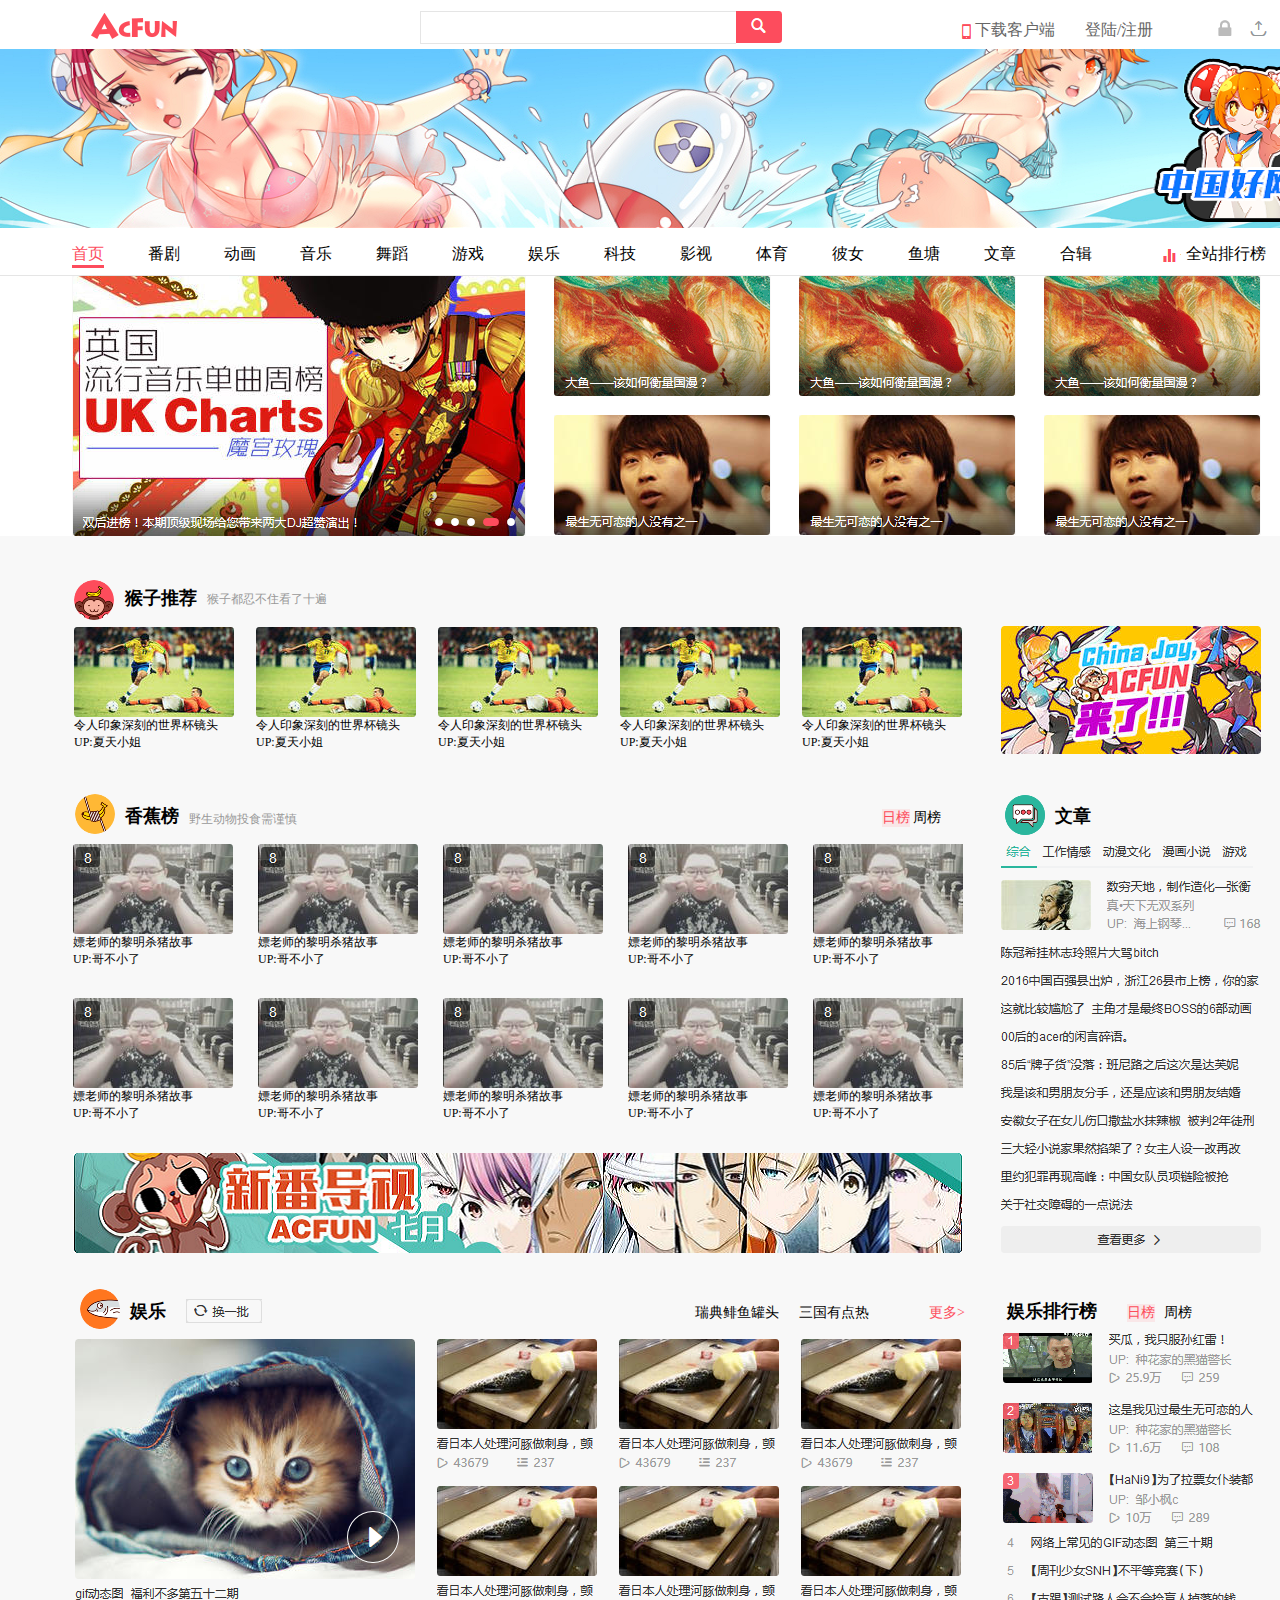
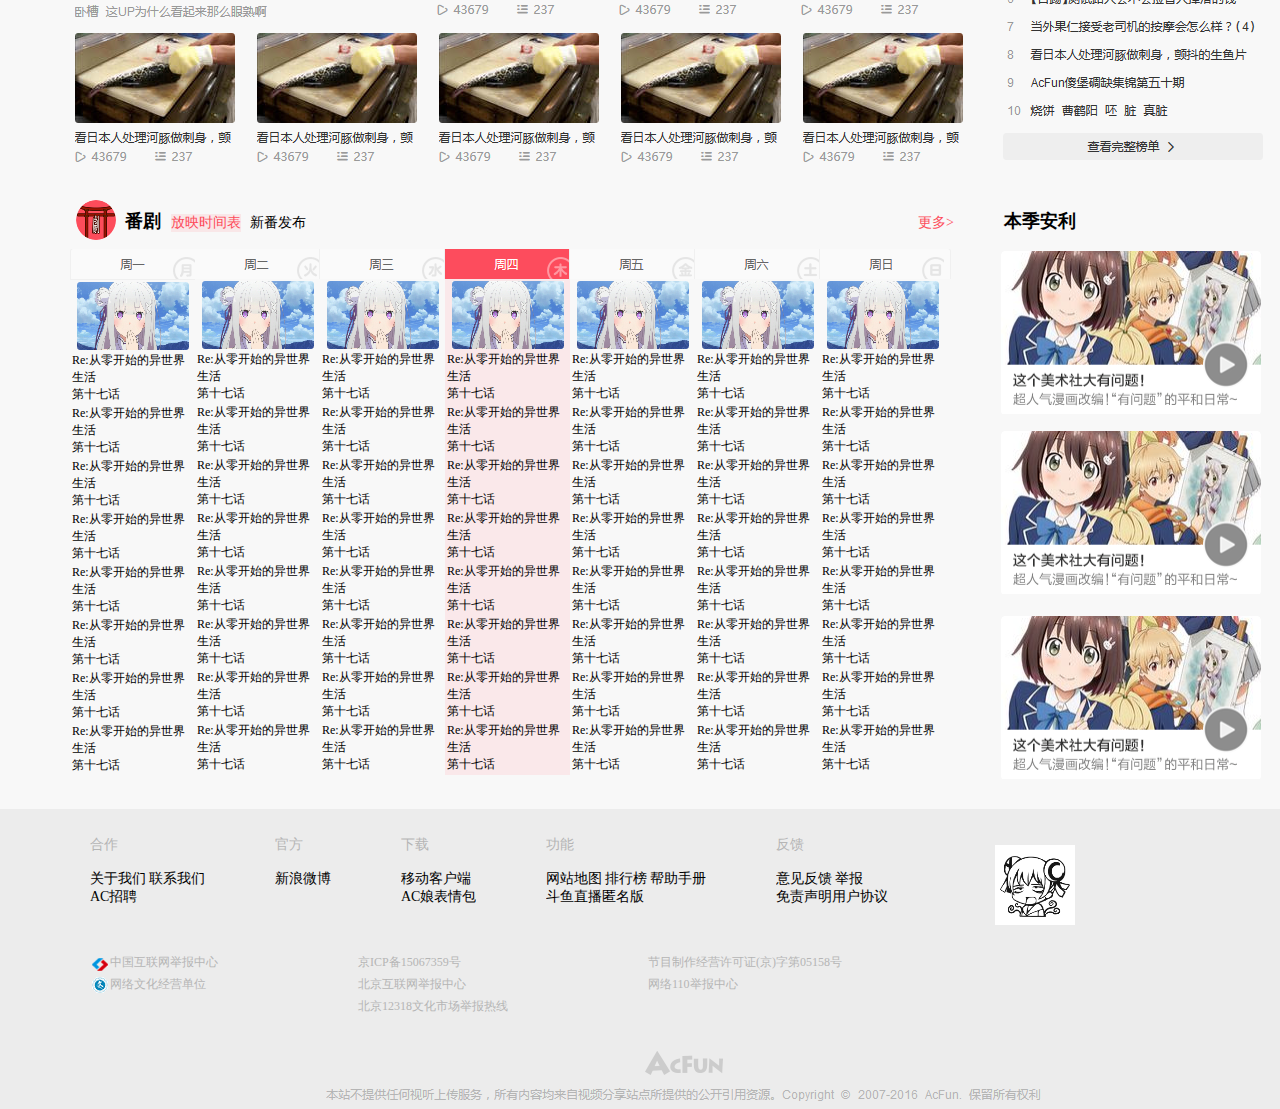
<file: AcFun/index.html>
<!DOCTYPE HTML PUBLIC "-//W3C//DTD HTML 4.01 Transitional//EN" "http://www.w3.org/TR/html4/loose.dtd">
<html>
<head>
<meta http-equiv="Content-Type" content="text/html; charset=utf-8">
<title>AcFun主页</title>
<link rel="stylesheet" href="css/common.css">
<link rel="stylesheet" href="css/style.css">
</head>

<body>
<div class="top">
	<img src="images/logo.png">
        	<div class="search">
            	<input type="text"/><span><img src="images/icon_01.png"</span>
            </div>
			<ul class="load">
            	<img src="images/icon_03.png">
            	<li><a href="#">下载客户端</a></li>
                <li><a href="#">登陆/注册</a></li>
            </ul>
			<div class="tool">
            	<img src="images/icon_06.png">
                <img src="images/icon_08.png">
                <img src="images/icon_10.png">
            </div>
</div>
<div class="header"></div>
<div class="nav">
	<ul>
    	<li class="first">首页</li>
        <li>番剧</li>
        <li>动画</li>
        <li>音乐</li>
        <li>舞蹈</li>
        <li>游戏</li>
        <li>娱乐</li>
        <li>科技</li>
        <li>影视</li>
        <li>体育</li>
        <li>彼女</li>
        <li>鱼塘</li>
        <li>文章</li>
        <li>合辑</li>
        <li class="last">全站排行榜</li>
        
    </ul>
	<img src="images/icon_17.png">
</div>
<div class="mainview">
	<div class="left"><img src="images/bighead.png"></div>
    <div class="right">
    	<ul>
        	<li><img src="images/head_5.png"></li>
            <li><img src="images/head_5.png"></li>
            <li><img src="images/head_5.png"></li>
            <li><img src="images/head_08.png"></li>
            <li><img src="images/head_08.png"></li>
            <li><img src="images/head_08.png"></li>
        </ul>
    </div>
</div>
<div class="whitebox"></div>
<div class="suggest">
	<div class="top"><img src="images/icon_33.png">
    <span>猴子推荐</span>
    <span class="right">猴子都忍不住看了十遍</span>
    </div>
    <div class="bottom">
    	<ul>
        	<li class="first"><img src="images/img_03.png">令人印象深刻的世界杯镜头<br>UP:夏天小姐</li>
        	<li><img src="images/img_03.png">令人印象深刻的世界杯镜头<br>UP:夏天小姐</li>
            <li><img src="images/img_03.png">令人印象深刻的世界杯镜头<br>UP:夏天小姐</li>
            <li><img src="images/img_03.png">令人印象深刻的世界杯镜头<br>UP:夏天小姐</li>
            <li><img src="images/img_03.png">令人印象深刻的世界杯镜头<br>UP:夏天小姐</li>
            <li class="last"><img src="images/AcFun_04.png"></li>
        </ul> 
    </div>
</div>
<div class="whitebox"></div>

<div class="mixbox">
	<div class="top">
    	<img src="images/icon_11.png">
    	<span>香蕉榜</span>
    	<span class="middle">野生动物投食需谨慎</span>
        <div class="tops">
    	<input class="one" type="button" value="日榜">
        <input type="button" value="周榜">
        </div>
        <div class="right"><span>文章</span></div>
    </div>
    <div class="best">
    	<div class="first">
    	<ul>
        <li><img src="images/img_06.png">嫖老师的黎明杀猪故事<br>UP:哥不小了</li>
        <li><img src="images/img_06.png">嫖老师的黎明杀猪故事<br>UP:哥不小了</li>
        <li><img src="images/img_06.png">嫖老师的黎明杀猪故事<br>UP:哥不小了</li>
        <li><img src="images/img_06.png">嫖老师的黎明杀猪故事<br>UP:哥不小了</li>
        <li><img src="images/img_06.png">嫖老师的黎明杀猪故事<br>UP:哥不小了</li>
        <li><img src="images/img_06.png">嫖老师的黎明杀猪故事<br>UP:哥不小了</li>
        <li><img src="images/img_06.png">嫖老师的黎明杀猪故事<br>UP:哥不小了</li>
        <li><img src="images/img_06.png">嫖老师的黎明杀猪故事<br>UP:哥不小了</li>
        <li><img src="images/img_06.png">嫖老师的黎明杀猪故事<br>UP:哥不小了</li>
        <li><img src="images/img_06.png">嫖老师的黎明杀猪故事<br>UP:哥不小了</li>
        </ul>
        </div>
        <img src="images/AcFun_03.png">
        
        
    </div>
    
	<div class="article"></div>


</div>
<div class="whitebox"></div>


<div class="amusement">
	<div class="left">
		<div class="top">
    	<img src="images/icon_18.png">
    	<span>娱乐</span>
    	<img class="fresh" src="images/amusement_02.png">
    	<a href="#">更多></a>
    	<p>三国有点热</p>
    	<p>瑞典鲱鱼罐头</p>
    	</div>
    	<div class="viedo">
           <ul>
            <li class="first"><img src="images/amusement_03.png"></li>
            <li><img src="images/amusement_06.png"></li>
            <li><img src="images/amusement_06.png"></li>
            <li><img src="images/amusement_06.png"></li>
            <li><img src="images/amusement_06.png"></li>
            <li><img src="images/amusement_06.png"></li>
            <li><img src="images/amusement_06.png"></li>
            <li><img src="images/amusement_06.png"></li>
            <li><img src="images/amusement_06.png"></li>
            <li><img src="images/amusement_06.png"></li>
            <li><img src="images/amusement_06.png"></li>
            <li><img src="images/amusement_06.png"></li>
        	</ul>
        </div>
    </div>
		
	<div class="right">
			<div class="top">
    		<span>娱乐排行榜</span>
    		<input class="one" type="button" value="日榜">
    		<input type="button" value="周榜">
    		</div>
    	<div><img src="images/amusement_08.png"></div>
	</div>

</div>


<div class="whitebox"></div>
<div class="animation">
    <div class="top">
        <img src="images/icon_22.png">
        <span>番剧</span>
        <input class="one" type="button" value="放映时间表">
        <input type="button" value="新番发布">
        <a href="#">更多></a>
        <h1>本季安利</h1>
    </div>
    <div class="time">
    	<div class="monday">
        <ul>
        	<img src="images/animation_01.png">
            <li class="picture"><img src="images/animation_09.png"></li>
            <li>Re:从零开始的异世界生活<br>第十七话</li>
            <li>Re:从零开始的异世界生活<br>第十七话</li>
            <li>Re:从零开始的异世界生活<br>第十七话</li>
            <li>Re:从零开始的异世界生活<br>第十七话</li>
            <li>Re:从零开始的异世界生活<br>第十七话</li>
            <li>Re:从零开始的异世界生活<br>第十七话</li>
            <li>Re:从零开始的异世界生活<br>第十七话</li>
            <li>Re:从零开始的异世界生活<br>第十七话</li>
        </ul>
        </div>
        <div class="tuesday">
        <ul>
        	<img src="images/animation_02.png">
            <li class="picture"><img src="images/animation_09.png"></li>
            <li>Re:从零开始的异世界生活<br>第十七话</li>
            <li>Re:从零开始的异世界生活<br>第十七话</li>
            <li>Re:从零开始的异世界生活<br>第十七话</li>
            <li>Re:从零开始的异世界生活<br>第十七话</li>
            <li>Re:从零开始的异世界生活<br>第十七话</li>
            <li>Re:从零开始的异世界生活<br>第十七话</li>
            <li>Re:从零开始的异世界生活<br>第十七话</li>
            <li>Re:从零开始的异世界生活<br>第十七话</li>
        </ul>
        </div>
        <div class="wednesday">
        <ul>
        	<img src="images/animation_03.png">
            <li class="picture"><img src="images/animation_09.png"></li>
            <li>Re:从零开始的异世界生活<br>第十七话</li>
            <li>Re:从零开始的异世界生活<br>第十七话</li>
            <li>Re:从零开始的异世界生活<br>第十七话</li>
            <li>Re:从零开始的异世界生活<br>第十七话</li>
            <li>Re:从零开始的异世界生活<br>第十七话</li>
            <li>Re:从零开始的异世界生活<br>第十七话</li>
            <li>Re:从零开始的异世界生活<br>第十七话</li>
            <li>Re:从零开始的异世界生活<br>第十七话</li>
        </ul>
        </div>
        <div class="thursday">
        <ul>
        	<img src="images/animation_04.png">
            <li class="picture"><img src="images/animation_09.png"></li>
            <li>Re:从零开始的异世界生活<br>第十七话</li>
            <li>Re:从零开始的异世界生活<br>第十七话</li>
            <li>Re:从零开始的异世界生活<br>第十七话</li>
            <li>Re:从零开始的异世界生活<br>第十七话</li>
            <li>Re:从零开始的异世界生活<br>第十七话</li>
            <li>Re:从零开始的异世界生活<br>第十七话</li>
            <li>Re:从零开始的异世界生活<br>第十七话</li>
            <li>Re:从零开始的异世界生活<br>第十七话</li>
        </ul>
        </div>
        <div class="friday">
        <ul>
        	<img src="images/animation_05.png">
            <li class="picture"><img src="images/animation_09.png"></li>
            <li>Re:从零开始的异世界生活<br>第十七话</li>
            <li>Re:从零开始的异世界生活<br>第十七话</li>
            <li>Re:从零开始的异世界生活<br>第十七话</li>
            <li>Re:从零开始的异世界生活<br>第十七话</li>
            <li>Re:从零开始的异世界生活<br>第十七话</li>
            <li>Re:从零开始的异世界生活<br>第十七话</li>
            <li>Re:从零开始的异世界生活<br>第十七话</li>
            <li>Re:从零开始的异世界生活<br>第十七话</li>
        </ul>
        </div>
        <div class="saturday">
        <ul>
        	<img src="images/animation_06.png">
            <li class="picture"><img src="images/animation_09.png"></li>
            <li>Re:从零开始的异世界生活<br>第十七话</li>
            <li>Re:从零开始的异世界生活<br>第十七话</li>
            <li>Re:从零开始的异世界生活<br>第十七话</li>
            <li>Re:从零开始的异世界生活<br>第十七话</li>
            <li>Re:从零开始的异世界生活<br>第十七话</li>
            <li>Re:从零开始的异世界生活<br>第十七话</li>
            <li>Re:从零开始的异世界生活<br>第十七话</li>
            <li>Re:从零开始的异世界生活<br>第十七话</li>
        </ul>
        </div>
        <div class="sunday">
        <ul>
        	<img src="images/animation_07.png">
            <li class="picture"><img src="images/animation_09.png"></li>
            <li>Re:从零开始的异世界生活<br>第十七话</li>
            <li>Re:从零开始的异世界生活<br>第十七话</li>
            <li>Re:从零开始的异世界生活<br>第十七话</li>
            <li>Re:从零开始的异世界生活<br>第十七话</li>
            <li>Re:从零开始的异世界生活<br>第十七话</li>
            <li>Re:从零开始的异世界生活<br>第十七话</li>
            <li>Re:从零开始的异世界生活<br>第十七话</li>
            <li>Re:从零开始的异世界生活<br>第十七话</li>
        </ul>
        </div>
    	
    
    </div>
    
	<div class="asuggest">
    	<img src="images/animation_10.png">
        <img src="images/animation_10.png">
        <img class="last" src="images/animation_10.png">
    </div>

</div>
<div class="whitebox"></div>
<div class="game"></div>
<div class="mv"></div>
<div class="music"></div>
<div class="dance"></div>
<div class="adbox"></div>
<div class="girls"></div>
<div class="fun"></div>
<div class="technique"></div>
<div class="sports"></div>
<div class="footer">
	<div class="info">
    	<div class="first">
        	<h1>合作</h1>
            <span>关于我们</span>
            <span>联系我们</span><br>
            <h2>AC招聘</h2>
        </div>
        <div class="second">
        	<h1>官方</h1>
            <span>新浪微博</span>
            
        </div>
        <div class="second">
        	<h1>下载</h1>
            <span>移动客户端</span>
            <br/>
            <h2>AC娘表情包</h2>
        </div>
        <div class="second">
        	<h1>功能</h1>
            <span>网站地图</span>
            <span>排行榜</span>
            <span>帮助手册</span><br>
            <h2>斗鱼直播</h2>
            <h2>匿名版</h2>
        </div>
        <div class="second">
        	<h1>反馈</h1>
            <span>意见反馈</span>
            <span>举报</span><br>
            <h2>免责声明</h2>
            <h2>用户协议</h2>
        </div>
       <div class="third"><img src="images/footer_03.png"></div>
    </div>
    <div class="claim">
    	<span class="two"><img src="images/icon_15.png"></span>
        <span class="one"><img src="images/icon_16.png"></span>
        <ul>
        	
            <li>中国互联网举报中心</li>
            
            <li>网络文化经营单位</li>
        </ul>
        
        <ul>
            <li>京ICP备15067359号</li>
            <li>北京互联网举报中心</li>
            <li>北京12318文化市场举报热线</li>  
        </ul>
        <ul>
            <li>节目制作经营许可证(京)字第05158号</li>
            <li>网络110举报中心</li> 
        </ul>
        
    </div>
    <div class="copyright"></div>
</div>





</body>
</html>
</file>
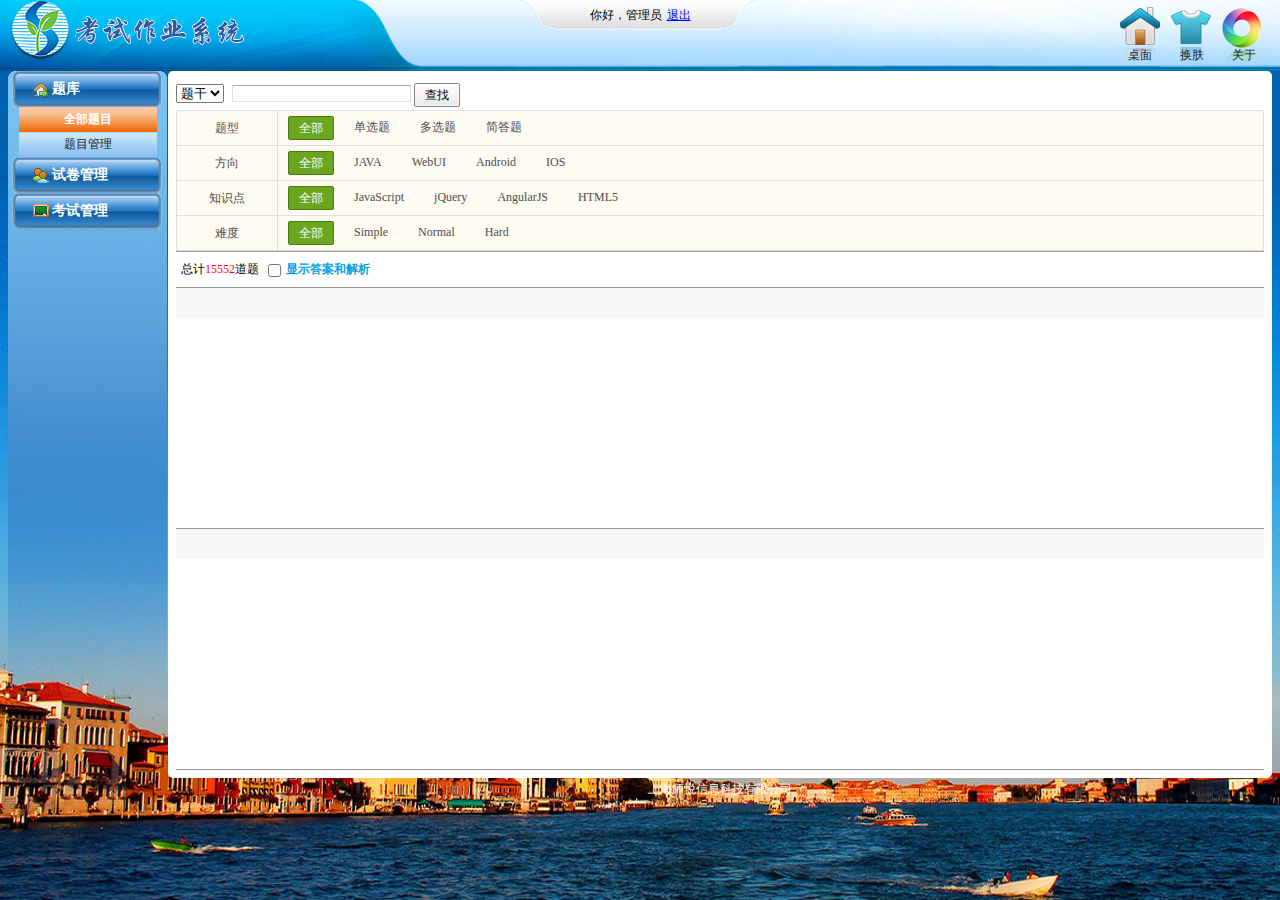
<file: project_exam/demo/index.html>
<!doctype html>
<html>
<head>
<meta charset="utf-8">
<title>考试作业系统</title>
<link rel="stylesheet" type="text/css" href="theme/1/css/common.css">
<link rel="stylesheet" type="text/css" href="theme/1/css/style.css">
<link rel="stylesheet" type="text/css" href="theme/1/css/EditingArea.css">
<link rel="stylesheet" type="text/css" href="theme/1/css/table.css">
<link rel="stylesheet" type="text/css" href="theme/1/css/icon.css">
<link rel="stylesheet" type="text/css" href="theme/1/css/zy.css">
<script type="text/javascript" src="theme/1/js/jquery-2.1.4/jquery.min.js"></script>
<script type="text/javascript">
$(function(){
	$(".baseUI>li>ul").slideUp();
		$(".baseUI>li").on("click",function(){
			if($(this).children("ul").css("display")==="none"){
				$(".baseUI>li>ul").slideUp();
				$(this).children("ul").slideDown();		
			}	
		})
		$(".baseUI>li>ul>li").on("click",function(){
			$(".baseUI>li>ul>li").removeClass("current");
			$(this).addClass("current");
		})
		$(".baseUI>li>ul").eq(0).slideDown();
		$(".baseUI>li>ul>li").eq(0).trigger("click");
		
		
		
	
	$(".baseUI>li>ul>li").on("click",function(event){
			
				//改变当前元素样式
				$(this)
					.addClass("current")
					.siblings()
					.removeClass("current");
				//获取当前点击元素的索引
				var url = $(this).attr("url");
				url = url+"?time="+new Date().getTime();//清除缓存
				console.log(url)
				$(".centent .right").load(url);
			
		});
	$(".baseUI>li>ul>li:eq(0)").trigger("click");
});
</script>
</head>

<body>
<div class="main">
	<div id="top">
    	<div class="top">
        	<div class="tk_logo"></div>
            <div class="t_sign">
            	<span>你好，管理员</span><a href="#" class="t_exit">退出</a>
            </div>
            <div class="t_icon">
            	<ul>
                	<li><a href="#" class="t1"><span>桌面</span></a></li>
                    <li><a href="#" class="t2"><span>换肤</span></a></li>
                    <li><a href="#" class="t3"><span>关于</span></a></li>
                </ul>
            </div>
        </div>
    </div>
    <div id="cont">
    	<div class="centent">
        	<div class="left c_view">
            	<ul class="baseUI">
                	<li><a href="#"><em class="base_basicset"></em><span>题库</span></a>
                        <ul>
                            <li url="tpl/subject/subjectList.html"><a href="#">全部题目</a></li>
                            <li url="tpl/subject/subjectManager.html"><a href="#">题目管理</a></li>
                        </ul>
                    </li>
                    <li><a href="#"><em class="base_userset"></em><span>试卷管理</span></a>
                        <ul>
                            <li><a href="#">试卷列表</a></li>
                            <li><a href="#">手工组卷</a></li>
                        </ul>
                    </li>
                    <li><a href="#"><em class="base_teachergroup"></em><span>考试管理</span></a>
                        <ul>
                            <li><a href="#">考试列表</a></li>
                            <li><a href="#">考试安排</a></li>
                        </ul>
                    </li>
                   
                </ul>
            </div>
            <div class="right">
            	
            </div>
            <div class="clear"></div>
        </div>
    </div>
    <div id="foot"><a href="#">上海师悦信息科技有限公司</a></div>
</div>
</body>
</html>
</file>
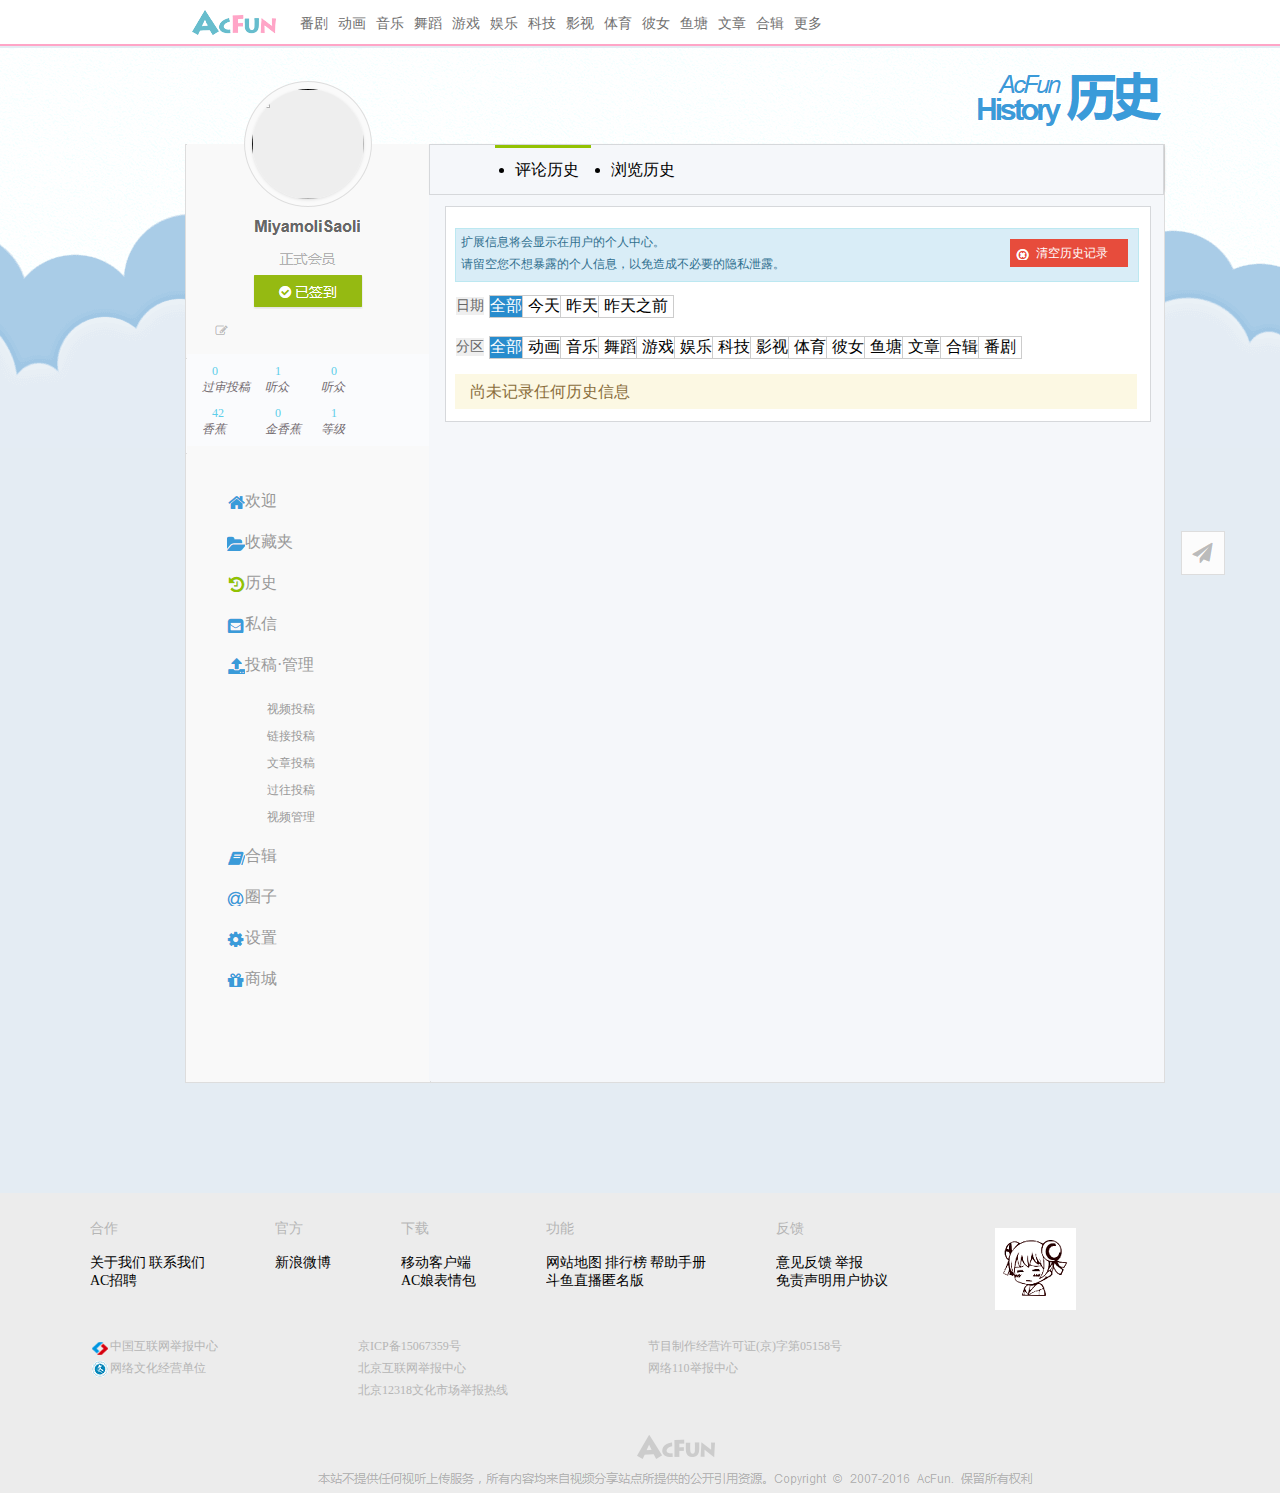
<file: AcFun/history.html>
<!DOCTYPE HTML PUBLIC "-//W3C//DTD HTML 4.01 Transitional//EN" "http://www.w3.org/TR/html4/loose.dtd">
<html>
<head>
<meta http-equiv="Content-Type" content="text/html; charset=utf-8">
<title>历史</title>
<link rel="stylesheet" href="css/common.css">
<link rel="stylesheet" href="css/style.css">
</head>

<body>
<div class="header3">
	<div class="logo"></div>
    <ul>
    	<li>番剧</li>
        <li>动画</li>
        <li>音乐</li>
        <li>舞蹈</li>
        <li>游戏</li>
        <li>娱乐</li>
        <li>科技</li>
        <li>影视</li>
        <li>体育</li>
        <li>彼女</li>
        <li>鱼塘</li>
        <li>文章</li>
        <li>合辑</li>
        <li>更多</li>
    </ul>
</div>
<div class="content3">
<div class="maininfo">
    	<div class="member">
        	<img src="images/member_03.png">
            <div class="selfinfo">
            	<ul>
                	<li class="number">0</li>
                    <li class="subject">过审投稿</li>
                    <li class="number">42</li>
                    <li class="subject">香蕉</li>
                </ul>
                <ul>
                	<li class="number">1</li>
                    <li class="subject">听众</li>
                    <li class="number">0</li>
                    <li class="subject">金香蕉</li>
                </ul>
                <ul>
                	<li class="number">0</li>
                    <li class="subject">听众</li>
                    <li class="number">1</li>
                    <li class="subject">等级</li>
                </ul>
            </div>
            <div class="selfnav">
            	<ul>
                	<li><span><img src="images/icon_58.png"></span>欢迎</li>
                    <li><span><img src="images/icon_52.png"></span>收藏夹</li>
                    <li><span><img src="images/icon_64.png"></span>历史</li>
                    <li><span><img src="images/icon_51.png"></span>私信</li>
                    <li><span><img src="images/icon_56.png"></span>投稿·管理
                    	<ul class="mv">
                        	<li>视频投稿</li>
                            <li>链接投稿</li>
                            <li>文章投稿</li>
                            <li>过往投稿</li>
                            <li>视频管理</li>
                        </ul>
                    </li>
                    <li><span><img src="images/icon_59.png"></span>合辑</li>
                    <li><span><img src="images/icon_55.png"></span>圈子</li>
                    <li><span><img src="images/icon_49.png"></span>设置</li>
                    <li><span><img src="images/icon_54.png"></span>商城</li>
                </ul>
            </div>
        </div>
    	<div class="setchoose">
        	<ul>
            <div class="topborder"><li>评论历史</li></div>
            <li>浏览历史</li>
            </ul>
        </div>
        <div class="record">
        	<div class="advice">
            	<h1>扩展信息将会显示在用户的个人中心。</h1>
            	<h1>请留空您不想暴露的个人信息，以免造成不必要的隐私泄露。</h1>
            	<span><img src="images/icon_04.png">清空历史记录</span>
            </div>
        	<div class="date">
            	<input type="button" value="日期">
                <ul>
                	<li class="first">全部</li>
                    <li>今天</li>
                    <li>昨天</li>
                    <li class="last">昨天之前</li>
                </ul>
            </div>
            <div class="date">
            	<input type="button" value="分区">
                <ul>
                	<li class="first">全部</li>
                    <li>动画</li>
                    <li>音乐</li>
                    <li>舞蹈</li>
                    <li>游戏</li>
                    <li>娱乐</li>
                    <li>科技</li>
                    <li>影视</li>
                    <li>体育</li>
                    <li>彼女</li>
                    <li>鱼塘</li>
                    <li>文章</li>
                    <li>合辑</li>
                    <li class="last">番剧</li>
                </ul>
            </div>
            <div class="message">
            	<h1>尚未记录任何历史信息</h1>
             </div>
        </div>
       
</div>
</div>
<div class="footer3">
	<div class="info">
    	<div class="first">
        	<h1>合作</h1>
            <span>关于我们</span>
            <span>联系我们</span><br>
            <h2>AC招聘</h2>
        </div>
        <div class="second">
        	<h1>官方</h1>
            <span>新浪微博</span>
            
        </div>
        <div class="second">
        	<h1>下载</h1>
            <span>移动客户端</span>
            <br/>
            <h2>AC娘表情包</h2>
        </div>
        <div class="second">
        	<h1>功能</h1>
            <span>网站地图</span>
            <span>排行榜</span>
            <span>帮助手册</span><br>
            <h2>斗鱼直播</h2>
            <h2>匿名版</h2>
        </div>
        <div class="second">
        	<h1>反馈</h1>
            <span>意见反馈</span>
            <span>举报</span><br>
            <h2>免责声明</h2>
            <h2>用户协议</h2>
        </div>
       <div class="third"><img src="images/footer_02.png"></div>
    </div>
    <div class="claim">
    	<span class="two"><img src="images/icon_15.png"></span>
        <span class="one"><img src="images/icon_16.png"></span>
        <ul>
        	
            <li>中国互联网举报中心</li>
            
            <li>网络文化经营单位</li>
        </ul>
        
        <ul>
            <li>京ICP备15067359号</li>
            <li>北京互联网举报中心</li>
            <li>北京12318文化市场举报热线</li>  
        </ul>
        <ul>
            <li>节目制作经营许可证(京)字第05158号</li>
            <li>网络110举报中心</li> 
        </ul>
        
    </div>
    <div class="copyright"></div>
</div>




















</body>
</html>
</file>
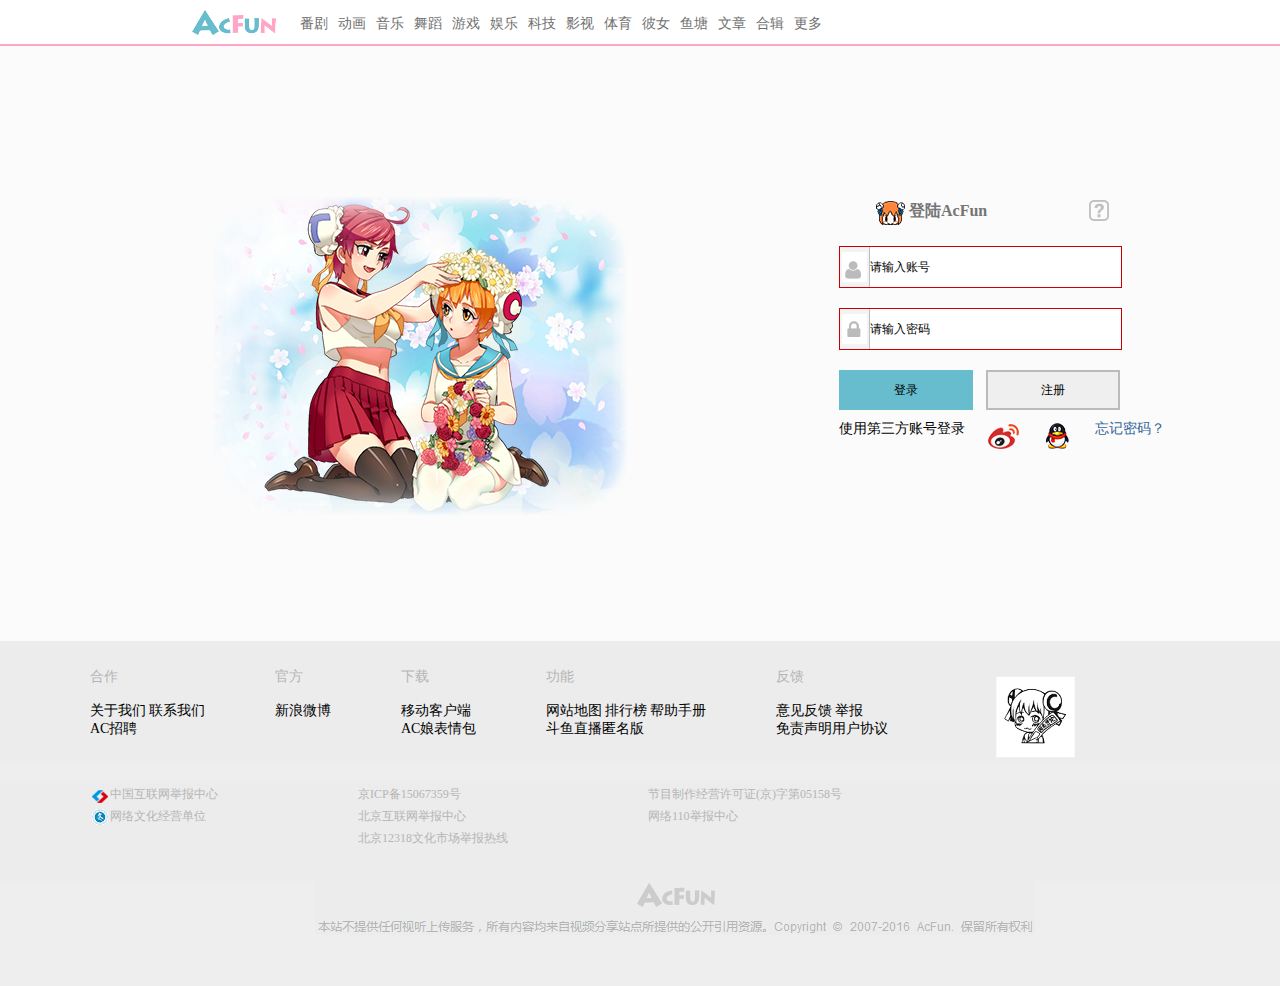
<file: AcFun/login.html>
<!DOCTYPE HTML PUBLIC "-//W3C//DTD HTML 4.01 Transitional//EN" "http://www.w3.org/TR/html4/loose.dtd">
<html>
<head>
<meta http-equiv="Content-Type" content="text/html; charset=utf-8">
<title>AcFun登陆</title>
<link rel="stylesheet" href="css/common.css">
<link rel="stylesheet" href="css/style.css">
</head>

<body>
<div class="header1">
	<div class="logo"></div>
    <ul>
    	<li>番剧</li>
        <li>动画</li>
        <li>音乐</li>
        <li>舞蹈</li>
        <li>游戏</li>
        <li>娱乐</li>
        <li>科技</li>
        <li>影视</li>
        <li>体育</li>
        <li>彼女</li>
        <li>鱼塘</li>
        <li>文章</li>
        <li>合辑</li>
        <li>更多</li>
    </ul>
</div>
<div class="content1">
	<div class="loginpicture"></div>
    <div class="loginform">
    		<span><img src="images/login_10.png"></span>
        	<h1>登陆AcFun</h1>
            <span><img src="images/login_13.png"></span>
            <div class="usernamebox">
            	<span></span>
                <input type="text" value="请输入账号">
            </div>
            <div class="userpasswordbox">
            	<span></span>
                <input type="text" value="请输入密码">
            </div>
            <div class="register">
            	<input class="loadon" type="submit" value="登录">
                <input type="submit" value="注册">
            </div>
            <div class="cooperation">
            	<span>使用第三方账号登录</span>
                <span><img src="images/login_24.png"></span>
                <span><img src="images/login_26.png"></span>
                <span><a href="#">忘记密码？</a>
            </div>
    </div>       


</div>
<div class="footer1">
	<div class="info">
    	<div class="first">
        	<h1>合作</h1>
            <span>关于我们</span>
            <span>联系我们</span><br>
            <h2>AC招聘</h2>
        </div>
        <div class="second">
        	<h1>官方</h1>
            <span>新浪微博</span>
            
        </div>
        <div class="second">
        	<h1>下载</h1>
            <span>移动客户端</span>
            <br/>
            <h2>AC娘表情包</h2>
        </div>
        <div class="second">
        	<h1>功能</h1>
            <span>网站地图</span>
            <span>排行榜</span>
            <span>帮助手册</span><br>
            <h2>斗鱼直播</h2>
            <h2>匿名版</h2>
        </div>
        <div class="second">
        	<h1>反馈</h1>
            <span>意见反馈</span>
            <span>举报</span><br>
            <h2>免责声明</h2>
            <h2>用户协议</h2>
        </div>
       <div class="third"><img src="images/footer_01.png"></div>
    </div>
    <div class="claim">
    	<span class="two"><img src="images/icon_15.png"></span>
        <span class="one"><img src="images/icon_16.png"></span>
        <ul>
        	
            <li>中国互联网举报中心</li>
            
            <li>网络文化经营单位</li>
        </ul>
        
        <ul>
            <li>京ICP备15067359号</li>
            <li>北京互联网举报中心</li>
            <li>北京12318文化市场举报热线</li>  
        </ul>
        <ul>
            <li>节目制作经营许可证(京)字第05158号</li>
            <li>网络110举报中心</li> 
        </ul>
        
    </div>
    <div class="copyright"></div>
</div>
</body>
</html>
</file>
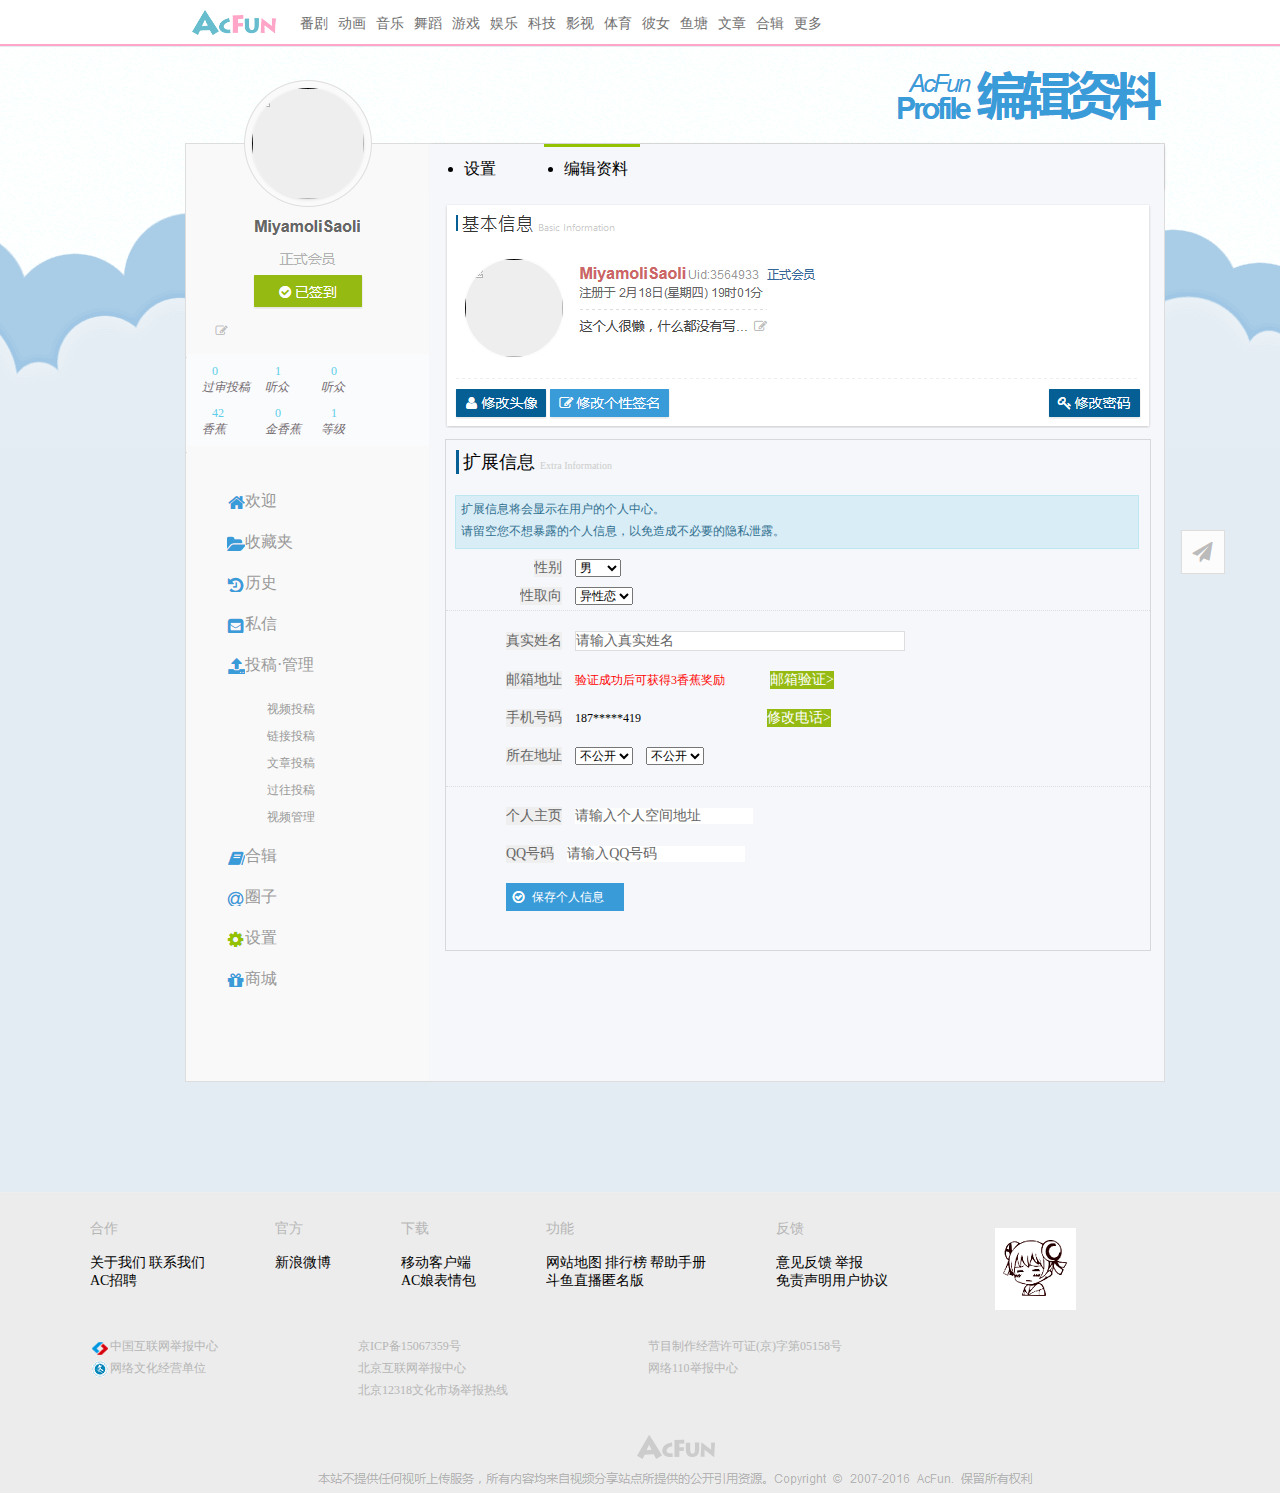
<file: AcFun/set.html>
<!DOCTYPE HTML PUBLIC "-//W3C//DTD HTML 4.01 Transitional//EN" "http://www.w3.org/TR/html4/loose.dtd">
<html>
<head>
<meta http-equiv="Content-Type" content="text/html; charset=utf-8">
<title>编辑资料</title>
<link rel="stylesheet" href="css/common.css">
<link rel="stylesheet" href="css/style.css">
</head>

<body>
<div class="header2">
	<div class="logo"></div>
    <ul>
    	<li>番剧</li>
        <li>动画</li>
        <li>音乐</li>
        <li>舞蹈</li>
        <li>游戏</li>
        <li>娱乐</li>
        <li>科技</li>
        <li>影视</li>
        <li>体育</li>
        <li>彼女</li>
        <li>鱼塘</li>
        <li>文章</li>
        <li>合辑</li>
        <li>更多</li>
    </ul>
</div>
<div class="content2">
<div class="maininfo">
    	<div class="member">
        	<img src="images/member_03.png">
            <div class="selfinfo">
            	<ul>
                	<li class="number">0</li>
                    <li class="subject">过审投稿</li>
                    <li class="number">42</li>
                    <li class="subject">香蕉</li>
                </ul>
                <ul>
                	<li class="number">1</li>
                    <li class="subject">听众</li>
                    <li class="number">0</li>
                    <li class="subject">金香蕉</li>
                </ul>
                <ul>
                	<li class="number">0</li>
                    <li class="subject">听众</li>
                    <li class="number">1</li>
                    <li class="subject">等级</li>
                </ul>
            </div>
            <div class="selfnav">
            	<ul>
                	<li><span><img src="images/icon_58.png"></span>欢迎</li>
                    <li><span><img src="images/icon_52.png"></span>收藏夹</li>
                    <li><span><img src="images/icon_60.png"></span>历史</li>
                    <li><span><img src="images/icon_51.png"></span>私信</li>
                    <li><span><img src="images/icon_56.png"></span>投稿·管理
                    	<ul class="mv">
                        	<li>视频投稿</li>
                            <li>链接投稿</li>
                            <li>文章投稿</li>
                            <li>过往投稿</li>
                            <li>视频管理</li>
                        </ul>
                    </li>
                    <li><span><img src="images/icon_59.png"></span>合辑</li>
                    <li><span><img src="images/icon_55.png"></span>圈子</li>
                    <li><span><img src="images/icon_57.png"></span>设置</li>
                    <li><span><img src="images/icon_54.png"></span>商城</li>
                </ul>
            </div>
        </div>
    	<div class="setchoose">
        	<ul>
            <li>设置</li>
            <div class="topborder"><li class="two">编辑资料</li></div>
            </ul>
        </div>
    	<div class="sign"></div>
    	<div class="extra">
        	<div class="cname">扩展信息</div>
            <div class="ename">Extra Information</div>
            <div class="advice"><h1>扩展信息将会显示在用户的个人中心。</h1><h1>请留空您不想暴露的个人信息，以免造成不必要的隐私泄露。</h1></div>
            <div class="sex">
               <span>
            	<input type="button" value="性别" class="one">
            	<select name="sex">
                <option value="0">男</option>
                <option value="1">女</option>
                <option value="2">秀吉</option>
                </select>
                </span>
           		
            	<span>
            	<input type="button" value="性取向" class="two">
            	<select name="sex">
                <option value="0">异性恋</option>
                <option value="1">同性恋</option>
                <option value="2">双性恋</option>
                </select>
                </span>
            	</div>
            	<div class="private">
                <span>
                <input type="button" value="真实姓名">
                <input class="name" type="text" value="请输入真实姓名">
                </span>
                <span>
                <input type="button" value="邮箱地址"><h2>验证成功后可获得3香蕉奖励</h2><input class="verify" type="button" value="邮箱验证>">
                </span>
                <span>
                <input type="button" value="手机号码"><h3>187*****419</h3><input class="verify" type="button" value="修改电话>">
                </span>
                <span>
                <input type="button" value="所在地址">
                <select name="address">
                <option value="0">不公开</option>
                <option value="1">上海</option>
                <option value="2">江苏</option>
                <option value="3">浙江</option>
                </select>
                <select name="address">
                <option value="0">不公开</option>
                <option value="1">上海</option>
                <option value="2">江苏</option>
                <option value="3">浙江</option>
                </select>
                </span>
                </div>   
              <div class="information">
              	<span>
                <input type="button" value="个人主页">
                <input class="name" type="text" value="请输入个人空间地址">
                </span>
                <span>
                <input type="button" value="QQ号码">
                <input class="name" type="text" value="请输入QQ号码">
                </span>
                <div class="save">
                <img src="images/icon_02.png">保存个人信息
                </div>
              </div>
                
        </div>
</div>
</div>
<div class="footer2">
	<div class="info">
    	<div class="first">
        	<h1>合作</h1>
            <span>关于我们</span>
            <span>联系我们</span><br>
            <h2>AC招聘</h2>
        </div>
        <div class="second">
        	<h1>官方</h1>
            <span>新浪微博</span>
            
        </div>
        <div class="second">
        	<h1>下载</h1>
            <span>移动客户端</span>
            <br/>
            <h2>AC娘表情包</h2>
        </div>
        <div class="second">
        	<h1>功能</h1>
            <span>网站地图</span>
            <span>排行榜</span>
            <span>帮助手册</span><br>
            <h2>斗鱼直播</h2>
            <h2>匿名版</h2>
        </div>
        <div class="second">
        	<h1>反馈</h1>
            <span>意见反馈</span>
            <span>举报</span><br>
            <h2>免责声明</h2>
            <h2>用户协议</h2>
        </div>
       <div class="third"><img src="images/footer_02.png"></div>
    </div>
    <div class="claim">
    	<span class="two"><img src="images/icon_15.png"></span>
        <span class="one"><img src="images/icon_16.png"></span>
        <ul>
        	
            <li>中国互联网举报中心</li>
            
            <li>网络文化经营单位</li>
        </ul>
        
        <ul>
            <li>京ICP备15067359号</li>
            <li>北京互联网举报中心</li>
            <li>北京12318文化市场举报热线</li>  
        </ul>
        <ul>
            <li>节目制作经营许可证(京)字第05158号</li>
            <li>网络110举报中心</li> 
        </ul>
        
    </div>
    <div class="copyright"></div>
</div>
</body>
</html>
</file>
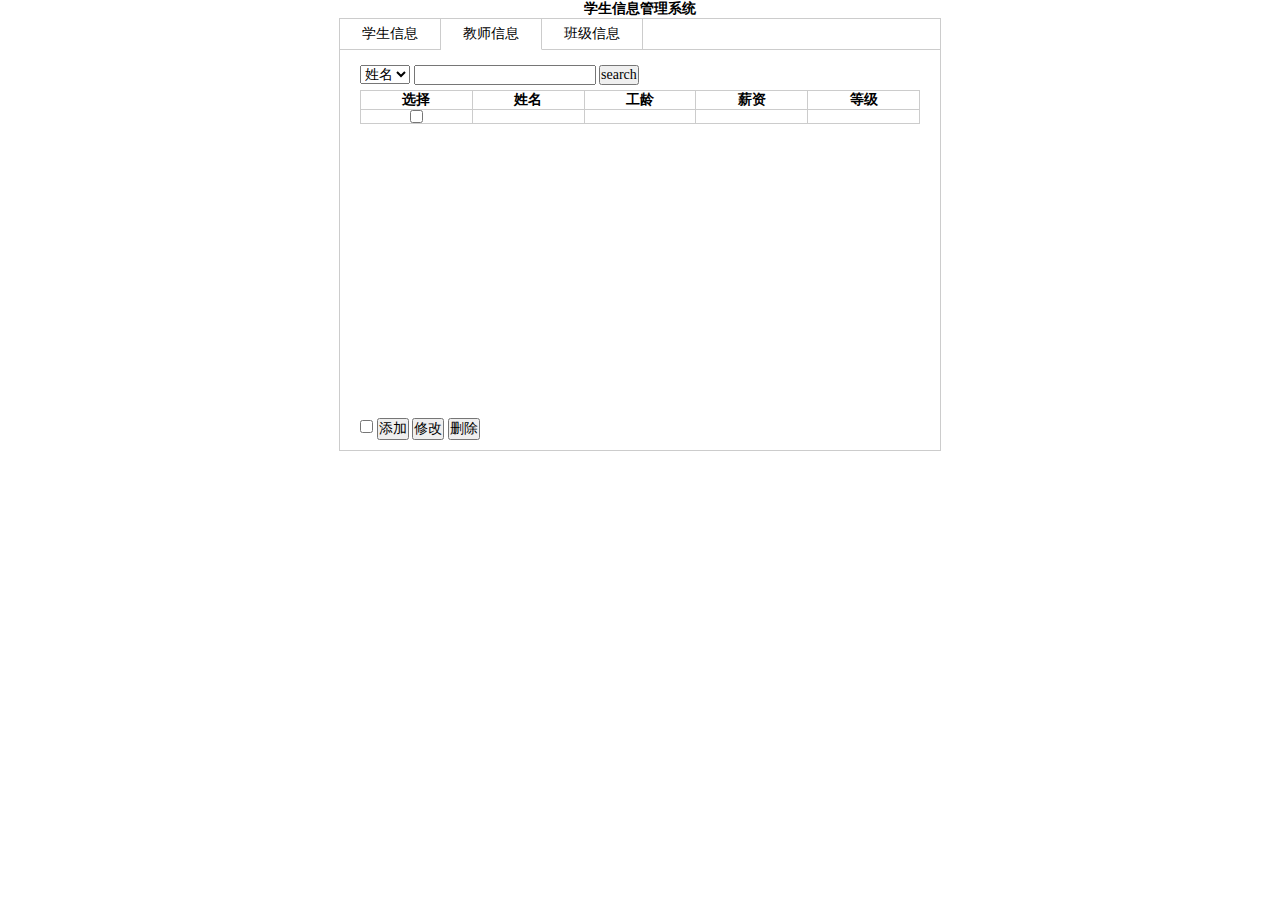
<file: sms/sms.html>
<!DOCTYPE HTML PUBLIC "-//W3C//DTD HTML 4.01 Transitional//EN" "http://www.w3.org/TR/html4/loose.dtd">
<html lang="en">
<head>
	<meta http-equiv="Content-Type" content="text/html;charset=UTF-8">
	<title>学生信息管理系统</title>
	<link rel="stylesheet" type="text/css" href="css/style.css">
	<script type="text/javascript" src="js/jquery-2.1.4/jquery.min.js"></script>

	<script type="text/javascript">
	$(function(){
		$(".tab_header ul").on("click","li",function(event){
			if(!$(this).hasClass("current")){
				//改变当前元素样式
				$(this)
					.addClass("current")
					.siblings()
					.removeClass("current");
				//获取当前点击元素的索引
				var index = +$(this).attr("val");
				console.log(index)
				$(".inner")
					.eq(index)
					.addClass("current")
					.siblings()
					.removeClass("current");
			}
		});
	});		

	</script>

</head>
<body>
	<div class="content">
		<h1>学生信息管理系统</h1>
		<div class="tab_header">
			<ul>
				<li val="0">
					<a href="javascript:void(0);">学生信息</a>
				</li>
				<li val="1" class="current">
					<a href="javascript:void(0);">教师信息</a>
				</li>
				<li val="2">
					<a href="javascript:void(0);">班级信息</a>
				</li>
			</ul>
		</div>
		<div class="tab_content">
			<!--学生管理-->
			<div class="inner">
				<div class="selects">
					<select name="" id="">
						<option value="name">姓名</option>
						<option value="clazz">班级</option>
						<option value="grade">成绩</option>
					</select>
					<input type="text">
					<input type="submit" value="search">
				</div>
				<table>
					<thead>
						<tr>
							<th>选择</th>
							<th>姓名</th>
							<th>班级</th>
							<th>性别</th>
							<th>分数</th>
						</tr>
					</thead>
					<tbody>
						<tr>
							<td>
				<input type="checkbox">
							</td>
							<td></td>
							<td></td>
							<td></td>
							<td></td>
						</tr>
					</tbody>
				</table>
				<div class="opt_btns">
					<input type="checkbox">
					<button>添加</button>
					<button>修改</button>
					<button>删除</button>
				</div>
			</div>
			<!--教师管理-->
			<div class="inner current">
				<div class="selects">
					<select name="" id="">
						<option value="name">姓名</option>
						<option value="clazz">班级</option>
						<option value="grade">成绩</option>
					</select>
					<input type="text">
					<input type="submit" value="search">
				</div>
				<table>
					<thead>
						<tr>
							<th>选择</th>
							<th>姓名</th>
							<th>工龄</th>
							<th>薪资</th>
							<th>等级</th>
						</tr>
					</thead>
					<tbody>
						<tr>
							<td>
				<input type="checkbox">
							</td>
							<td></td>
							<td></td>
							<td></td>
							<td></td>
						</tr>
					</tbody>
				</table>
				<div class="opt_btns">
					<input type="checkbox">
					<button>添加</button>
					<button>修改</button>
					<button>删除</button>
				</div>
			</div>
			<!--班级管理-->
			<div class="inner">
				<div class="selects">
					<select name="" id="">
						<option value="name">姓名</option>
						<option value="clazz">班级</option>
						<option value="grade">成绩</option>
					</select>
					<input type="text">
					<input type="submit" value="search">
				</div>
				<table>
					<thead>
						<tr>
							<th>选择</th>
							<th>班级名称</th>
							<th>班级人数</th>
							<th>班主任</th>
							<th>班长</th>
						</tr>
					</thead>
					<tbody>
						<tr>
							<td>
				<input type="checkbox">
							</td>
							<td></td>
							<td></td>
							<td></td>
							<td></td>
						</tr>
					</tbody>
				</table>
				<div class="opt_btns">
					<input type="checkbox">
					<button>添加</button>
					<button>修改</button>
					<button>删除</button>
				</div>
			</div>

		</div>

	</div>



</body>
</html>
</file>
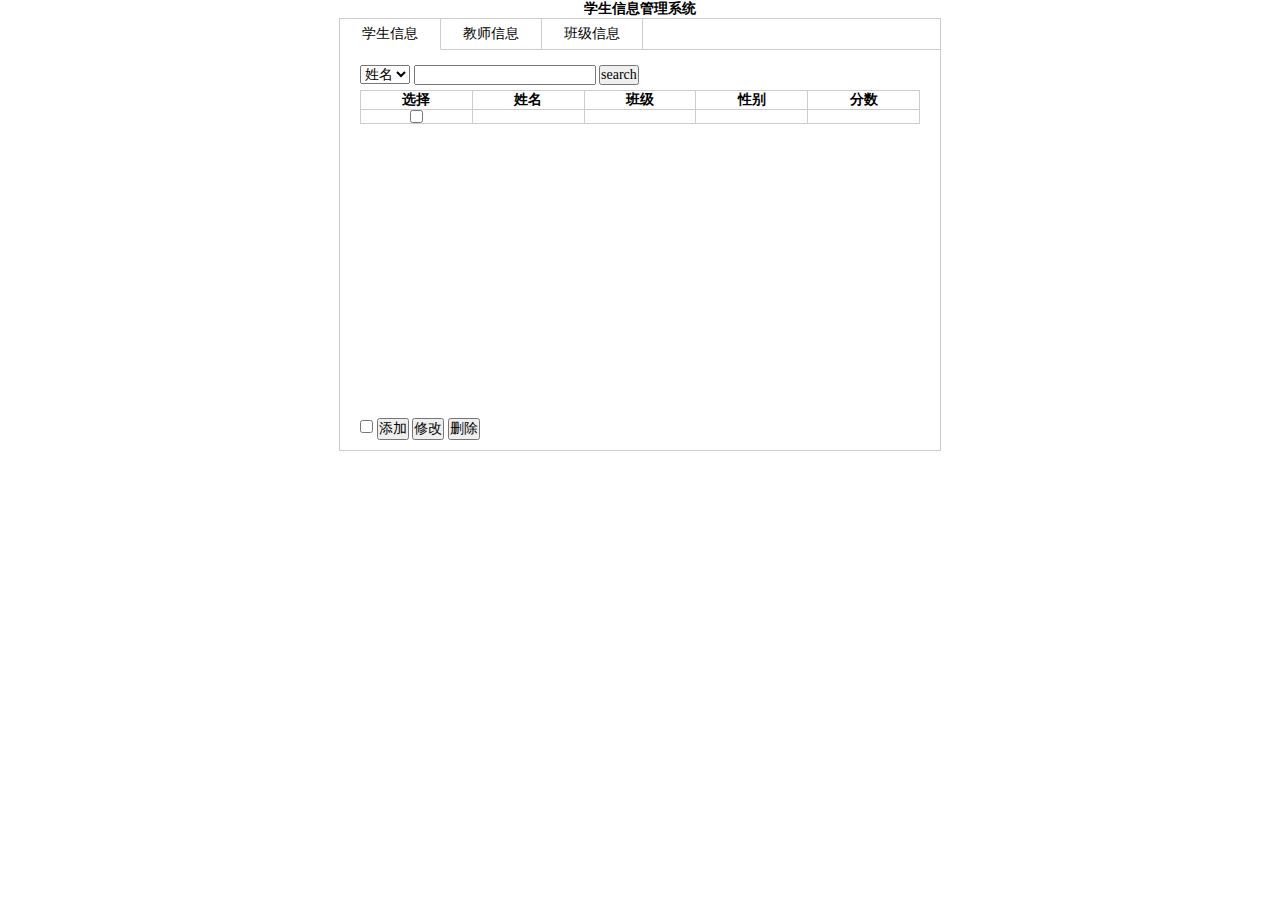
<file: sms/sms_load.html>
<!DOCTYPE HTML PUBLIC "-//W3C//DTD HTML 4.01 Transitional//EN" "http://www.w3.org/TR/html4/loose.dtd">
<html lang="en">
<head>
	<meta http-equiv="Content-Type" content="text/html;charset=UTF-8">
	<title>学生信息管理系统</title>
	<link rel="stylesheet" type="text/css" href="css/style_load.css">
	<script type="text/javascript" src="js/jquery-2.1.4/jquery.min.js"></script>

	<script type="text/javascript">
	$(function(){
		$(".tab_header ul").on("click","li",function(event){
			if(!$(this).hasClass("current")){
				//改变当前元素样式
				$(this)
					.addClass("current")
					.siblings()
					.removeClass("current");
				//获取当前点击元素的索引
				var url = $(this).attr("url");
				console.log(url)
				$(".tab_content").load(url);
				
			}
		});
		//默认点击
		$(".tab_header li:first").trigger("click");
	});		

	</script>

</head>
<body>
	<div class="content">
		<h1>学生信息管理系统</h1>
		<div class="tab_header">
			<ul>
				<li val="0" url="data/tab_student.html">
					<a  href="javascript:void(0);">学生信息</a>
				</li>
				<li val="1" url="data/tab_teacher.html" >
					<a href="javascript:void(0);">教师信息</a>
				</li>
				<li val="2" url="data/tab_clazz.html">
					<a  href="javascript:void(0);">班级信息</a>
				</li>
			</ul>
		</div>
		<div class="tab_content">
			

		</div>

	</div>



</body>
</html>
</file>
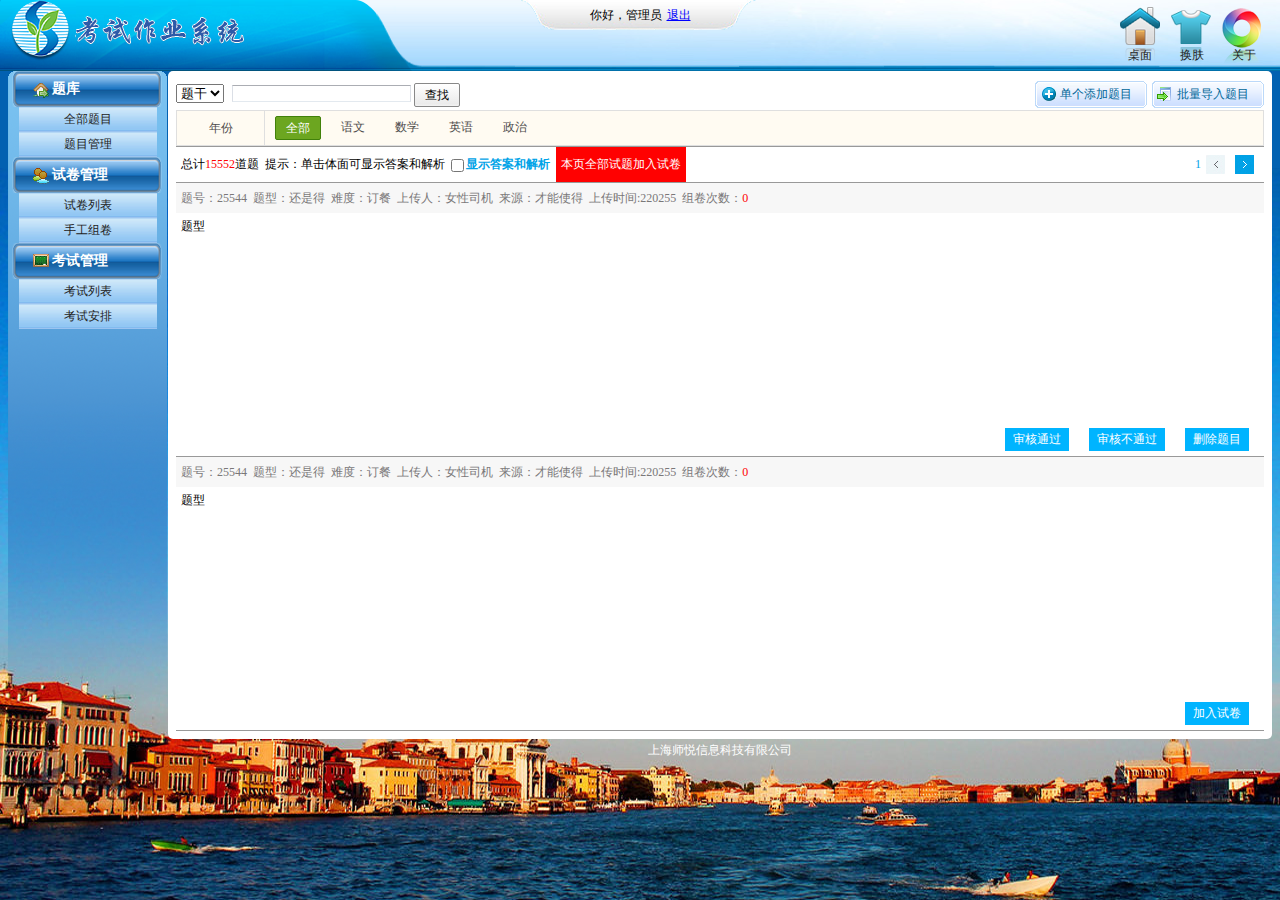
<file: project_exam/demo/zy/1-1题库-全部题库.html>
<!doctype html>
<html>
<head>
<meta charset="utf-8">
<title>3-1题库-全部题库</title>
<link rel="stylesheet" type="text/css" href="../theme/1/css/common.css">
<link rel="stylesheet" type="text/css" href="../theme/1/css/style.css">
<link rel="stylesheet" type="text/css" href="../theme/1/css/EditingArea.css">
<link rel="stylesheet" type="text/css" href="../theme/1/css/table.css">
<link rel="stylesheet" type="text/css" href="../theme/1/css/icon.css">
<link rel="stylesheet" type="text/css" href="../theme/1/css/zy.css">
<script type="text/javascript" src="../theme/1/js/jquery-2.1.4/jquery.min.js"></script>
<script type="text/javascript">
$(function(){
	/*$(".baseUI>li:eq(0)").click(function(){
			$(".question>ul").slideToggle(1000);
		});
	$(".baseUI>li:eq(1)").click(function(){
			$(".management>ul").slideToggle(1000);
		});
	$(".baseUI>li:eq(2)").click(function(){
			$(".test>ul").slideToggle(1000);
		});*/
		
});


</script>
</head>

<body>
<div class="main">
	<div id="top">
    	<div class="top">
        	<div class="tk_logo"></div>
            <div class="t_sign">
            	<span>你好，管理员</span><a href="#" class="t_exit">退出</a>
            </div>
            <div class="t_icon">
            	<ul>
                	<li><a href="#" class="t1"><span>桌面</span></a></li>
                    <li><a href="#" class="t2"><span>换肤</span></a></li>
                    <li><a href="#" class="t3"><span>关于</span></a></li>
                </ul>
            </div>
        </div>
    </div>
    <div id="cont">
    	<div class="centent">
        	<div class="left c_view">
            	<ul class="baseUI">
                	<li class="question"><a href="#"><em class="base_basicset"></em><span>题库</span></a>
                        <ul>
                            <li><a href="#">全部题目</a></li>
                            <li><a href="#">题目管理</a></li>
                        </ul>
                    </li>
                    <li class="management"><a href="#"><em class="base_userset"></em><span>试卷管理</span></a>
                        <ul>
                            <li><a href="#">试卷列表</a></li>
                            <li><a href="#">手工组卷</a></li>
                        </ul>
                    </li>
                    <li class="test"><a href="#"><em class="base_teachergroup"></em><span>考试管理</span></a>
                        <ul>
                            <li><a href="#">考试列表</a></li>
                            <li><a href="#">考试安排</a></li>
                        </ul>
                    </li>
                   
                </ul>
            </div>
            <div class="right">
            	<div class="editingarea">
                    <div class="c_flex"><span class="c_flexible"></span></div>
                	<div class="c_editview">
                   <div class="c_condition">
                       <span><select><option>题干</option></select></span>
                       <span class="pl5 " ><input type="text"></span>
                       <span class="pl15 pr15 btn_gray ">查找</span>
                       <span class="icon_lead-in"><em class="icon_r">批量导入题目</em></span>
                       <span class="icon_add"><em class="icon_r">单个添加题目</em></span>
                    </div>
                    <div class="divtable">
                        <table width="100%" border="0" cellspacing="0" cellpadding="0" class="tablea">
                            <tr>
                                <td align="center">年份</td>
                                <td align="left">
                                    <div class="chose"><a href="#" class="active3">全部</a><a href="#">语文</a><a href="#">数学</a><a href="#">英语</a><a href="#">政治</a></div>
                                </td>
                            </tr>
                        </table>
                    </div>
                       <div class="Catalog">
                           
                           <div class="Catalog_right">
                               <div class="Catalogtitle">总计<em>15552</em>道题&nbsp;&nbsp;提示：单击体面可显示答案和解析&nbsp;&nbsp;<input type="checkbox" /><b>显示答案和解析</b>&nbsp;&nbsp;<a href="#" class="Thispage">本页全部试题加入试卷</a><div><i>1</i><a href="#" class="pageone">前</a><a href="#" class="pagetwo">后</a></div></div>
                               <div class="Catalog_rightnei">
                                    <div class="Catalogtitwo">题号：25544&nbsp;&nbsp;题型：还是得&nbsp;&nbsp;难度：订餐&nbsp;&nbsp;上传人：女性司机&nbsp;&nbsp;来源：才能使得&nbsp;&nbsp;上传时间:220255&nbsp;&nbsp;组卷次数：<em>0</em></div>
                                    <div class="Catalogcontent">
                                        <div class="Catalogcontentup">题型</div>
                                        <div class="Catalogcontentdown"><a href="#">审核通过</a><a href="#">审核不通过</a><a href="#">删除题目</a></div>
                                    </div>
                               </div>
                               <div class="Catalog_rightnei">
                                    <div class="Catalogtitwo">题号：25544&nbsp;&nbsp;题型：还是得&nbsp;&nbsp;难度：订餐&nbsp;&nbsp;上传人：女性司机&nbsp;&nbsp;来源：才能使得&nbsp;&nbsp;上传时间:220255&nbsp;&nbsp;组卷次数：<em>0</em></div>
                                    <div class="Catalogcontent">
                                      <div class="Catalogcontentup">题型</div>
                                      <div class="Catalogcontentdown"><a href="#">加入试卷</a></div>
                                    </div>
                               </div>
                           </div>
                           <div class="clear"></div>
                       </div>
                    </div>
                </div>
            </div>
            <div class="clear"></div>
        </div>
    </div>
    <div id="foot"><a href="#">上海师悦信息科技有限公司</a></div>
</div>
</body>
</html>
</file>
<file: AcFun/css/common.css>
/* CSS Document */

*{ margin:0; padding:0px; font-size:12px; font-family:"微软雅黑","宋体";}
img{ border:none; display:block;}
h1,h2,h3{ font-weight:normal;}
a{ text-decoration:none; color:#666;}
li{ list-style:none;}
em{ font-style:normal;}
</file>
<file: AcFun/css/style.css>
/* CSS Document */
/*头部*/
.top{ width:1366px; height:48px;margin:0 auto;}
.top>img{ float:left; margin:9px 30px 9px 90px;}
.top .search{ height:33px; width:670px; float:left; margin:9px 40px;}
.top .search input{ float:left; border:1px solid #e5e5e5; height:31px; width:315px; margin:2px 0 0 170px; border-right:none;}
.top .search span{ float:left; margin-top:1px;}
.top .load img{ float:left; margin:17px -20px 17px 0; cursor:pointer;}
.top li{ float:left; margin:20px 15px;}
.top li a{font-weight:500; font-size:16px;}
.top .tool{ height:25px; width:125px;float:right; margin:15px 35px 10px 0px;}
.top .tool img{ float:left; margin-left:10px; cursor:pointer;}

/*顶部大图*/
.header{ width:1366px; height:180px; margin:0 auto; background:url(../images/AcFun_10.png) no-repeat center;}

/*导航*/
.nav{ width:1366px; margin:0 auto; position:relative; overflow:hidden; border-bottom:1px solid #e5e5e5;}
.nav li{ float:left; margin:16px 22px 7px; font-size:16px;}
.nav .first{ margin-left:72px; color:#fd4c5d; border-bottom:3px solid #fd4c5d;}
.nav .last{ float:right; margin-right:100px;}
.nav img{ position:absolute; top:13px; right:185px;}


/*主页*/
.mainview{ height:260px; width:1366px; margin:0 auto; overflow:hidden; background-color:f8f8f8;}
.mainview .left{ float:left; margin-left:72px;}
.mainview .right li{ float:left; margin:0 0 19px 28px;}

/*猴子推荐*/
.suggest{width:1366px; margin:0 auto; overflow:hidden; background-color:#f8f8f8;}
.suggest .top{ height:55px; float:left;}
.suggest .top img{ margin-left:70px; float:left;}
.suggest .top>span{ float:left; font-size:18px; font-weight:bolder; margin:20px -10px 20px -25px;}
.suggest .top .right{ float:left; font-size:12px; font-weight:300; margin:25px 20px; color:#999999;}
.suggest .bottom li{ float:left; margin:5px 11px;}
.suggest .bottom .first{ margin-left:74px;}
.suggest .bottom .last{ float:right; margin-right:105px;}
.suggest .bottom .middle{ color:#999999;}

/*香蕉榜*/
.mixbox{width:1366px; margin:0 auto; overflow:hidden; background-color:#f8f8f8;}
.mixbox .top{ height:55px; float:left; position:relative;}
.mixbox .top img{ margin:0 15px 5px 70px;}
.mixbox .top>span{ float:left; font-size:18px; font-weight:bolder; margin:15px -10px;}
.mixbox .top .middle{ float:left; font-size:12px; font-weight:300; margin:22px 20px; color:#999999;}
.mixbox .top .tops{ float:right; margin-top:20px; margin-right:425px;}
.mixbox .top .tops input{ background-color:#f8f8f8; border:none; font-size:14px;}
.mixbox .top .tops input.one{ background-color:#f9e7e8; color:#fd4c5b;}
.mixbox .top .right{ height:50px; width:100px;float:right; position:absolute; right:265px; background:url(../images/icon_07.png) no-repeat left;}
.mixbox .top .right span{ float:right; font-size:18px; font-weight:bolder; margin:15px 10px;}
.mixbox .best{ float:left; height:410px; width:890px; margin:0 0 0 73px; overflow:hidden;}
.mixbox .best .first{ width:925px;}
.mixbox .best .first li{ float:left; margin:0 25px 30px 0;}
.mixbox .article{ width:260px; height:410px; float:right; margin:0 105px 0 0; background:url(../images/article_06.png) no-repeat center;}

/*娱乐*/

.amusement{width:1366px; height:480px; margin:0 auto; overflow:hidden; background-color:#f8f8f8;}
.amusement .left{ width:890px; float:left; margin-left:75px; background-color:#f8f8f8; overflow:hidden}
.amusement .left .top{width:890px; height:50px; background-color:#f8f8f8;}
.amusement .left .top img{ margin:0;}
.amusement .left .top span{ float:left; font-size:18px; font-weight:bolder; margin:15px 10px 0 5px ;}
.amusement .left .top .fresh{ float:left; margin:15px 0 0 10px; border:1px solid #dedede; border-right:none;}
.amusement .left .top a{ float:right;font-size:14px;color:#fd4c5b; margin-top:20px;}
.amusement .left .top p{ float:right;font-size:14px; margin:20px 60px 3px -40px;}
.amusement .left .viedo{width:930px; height:470px; background-color:#f8f8f8; overflow:hidden;}
.amusement .left .viedo .first{ margin-bottom:5px;}
.amusement .left .viedo li{ float:left;margin:5px 22px 11px 0;}

.amusement .right{ height:480px; width:252px; float:right; margin-right:112px; background-color:#f8f8f8;}
.amusement .right .top span{float:left; font-size:18px; font-weight:bolder; margin:15px 10px 0 5px ;}
.amusement .right .top input{ background-color:#f8f8f8; border:none; font-size:14px; margin:20px 3px 5px;}
.amusement .right .top input.one{ background-color:#f9e7e8; color:#fd4c5b; margin-left:20px;}

/*番剧*/

.animation{width:1366px; height:585px;margin:0 auto; overflow:hidden; background-color:#f8f8f8;}
.animation .top{ width:1366px;height:55px; float:left; position:relative; background-color:#f8f8f8;}
.animation .top img{margin:0 15px 5px 70px;}
.animation .top>span{ float:left; font-size:18px; font-weight:bolder; margin:15px -10px;}
.animation .top input{ background-color:#f8f8f8; border:none; font-size:14px; margin:20px 3px 5px;}
.animation .top input.one{ background-color:#f9e7e8; color:#fd4c5b; margin-left:20px;}
.animation .top a{font-size:14px; margin:20px 3px 5px;color:#fd4c5b; position:absolute; left:915px;}
.animation .top h1{float:right; font-size:18px; font-weight:bolder; margin:15px -10px; padding-right:300px;}

.animation .time{ width:890px; height:530px; background-color:#f8f8f8; float:left; margin-left:70px;}
.animation .time .monday,.tuesday,.wednesday,.thursday,.friday,.saturday,.sunday{ float:left; width:125px;}
.animation .time .thursday{ background-color:#fae8ea;}
.animation .time .monday li{ margin:2px 2px;}
.animation .time .monday .picture{ padding-left:5px;}
.animation .time .tuesday li{ margin:2px 2px;}
.animation .time .tuesday .picture{ padding-left:5px;}
.animation .time .wednesday li{ margin:2px 2px;}
.animation .time .wednesday .picture{ padding-left:5px;}
.animation .time .thursday li{ margin:2px 2px;}
.animation .time .thursday .picture{ padding-left:5px;}
.animation .time .friday li{ margin:2px 2px;}
.animation .time .friday .picture{ padding-left:5px;}
.animation .time .saturday li{ margin:2px 2px;}
.animation .time .saturday .picture{ padding-left:5px;}
.animation .time .sunday li{ margin:2px 2px;}
.animation .time .sunday .picture{ padding-left:5px;}
.animation .asuggest{ height:530px; width:365px; background-color:#f8f8f8; float:right;}
.animation .asuggest img{ float:left; margin-bottom:15px;}
.animation .asuggest .last{ margin:5px 0 0 0;}

.mixbox .bottom li{ float:left; margin:5px 11px;}



/*底部*/
.footer{ width:1366px; height:300px; background-color:#ececec; margin:0 auto;}
.footer .info{ width:1366px; height:120px; background-color:#ececec;}
.footer .info .first,.second,.third,.fourth,.fifth{ height:120px; overflow:hidden; float:left;}
.footer .info .first{ margin-left:90px;}
.footer .info .first h1{ margin:27px 0 16px 0; color:#b5b5b5; font-size:14px;}
.footer .info .first span{ margin:16 20px 0 0; font-size:14px;}
.footer .info .first h2{ margin:16 20px 0 0; font-size:14px; float:left;}
.footer .info .second{ margin-left:70px;}
.footer .info .second h1{ margin:27px 0 16px 0; color:#b5b5b5; font-size:14px;}
.footer .info .second span{ margin:16 20px 0 0; font-size:14px;}
.footer .info .second h2{margin:16 20px 0 0; font-size:14px; float:left;}
.footer .info .third{ height:82px; float:left; margin:35px 0 0 107px;}

.footer .claim{ width:1366px; height:100px; background-color:#ececec; margin-top:20px; position:relative;}
.footer .claim ul{ float:left;color:#b5b5b5; font-size:14px; margin:0 0 0 110px;}
.footer .claim ul li{ margin:5px 30px 5px 0;}
.footer .claim .one{ position:absolute; top:25px; left:90px;}
.footer .claim .two{ position:absolute; top:5px; left:90px;}
.footer .copyright{ height:54px; width:720px; background:url(../images/copyright_03.png) no-repeat center; margin:0 auto;}
.whitebox{ height:30px; background-color:#f8f8f8; width:1366px; margin:0 auto;}

/*-----------------------------分割线----------------------------------------*/

/*登陆页面*/
.header1{ height:44px; width:1349px; border-bottom:2px solid #ffa5c7; margin:0 auto;overflow:hidden;}
.header1 .logo{ height:30px; width:90px; background:url(../images/login_03.png) no-repeat center; margin:7px 0 0 190px; float:left;}
.header1 ul{ margin:15px 0 0 300px;}
.header1 li{ float:left; font-size:14px; color:#706f6f; margin-right:10px;}


.content1{ height:595px; width:1349px; margin:0 auto; background-color:#fbfbfb; overflow:hidden;}
.content1 .loginpicture{ height:425px; width:450px; background:url(../images/login_07.png) center no-repeat; margin:95px 0 0 200px; float:left;}
.content1 .loginform{ height:420px; width:420px; float:right; margin:130px 110px 0 0;}
.content1 .loginform h1{ float:left; display:inline; font-size:16px; font-weight:bold; color:#757575; margin:25px 40px 20px -30px;}
.content1 .loginform>span{ float:left;margin:20px 30px 20px 55px;}

.loginform .usernamebox{ width:281px; overflow:hidden; margin:0 0 20px 20px; border:1px solid #cc0000;}
.loginform .usernamebox span{ width:29px; height:40px; float:left; border-right:1px solid #bdbdbd; background:#f3f3f3 url(../images/login_18.png) no-repeat center ; float:left;}
.loginform .usernamebox input{ float:left; border:none; height:40px; width:250px; float:left;}

.loginform .userpasswordbox{ width:281px; overflow:hidden; margin:0 0 20px 20px; border:1px solid #cc0000;}
.loginform .userpasswordbox span{ width:29px; height:40px; float:left; border-right:1px solid #bdbdbd; background:#f3f3f3 url(../images/login_21.png) no-repeat center;}
.loginform .userpasswordbox input{ float:left; border:none; height:40px; width:250px;}
.loginform .register{ margin-left:20px;}
.loginform .register input{border:2px solid #bbbbbb; height:40px; width:134px;}
.loginform .register .loadon{background-color:#67bdcd; margin-right:10px; border:none;}
.loginform .cooperation{ overflow:hidden; margin-top:10px;}
.loginform .cooperation span{ float:left; margin-left:20px; font-size:14px; text-align:center;}
.loginform .cooperation a{ color:#336699; font-size:14px;}



.footer1{ height:345px; width:1349px; margin:0 auto; background-color:#eeeeee;}
.footer1 .info{ width:1366px; height:120px; background-color:#ececec;}
.footer1 .info .first,.second,.third,.fourth,.fifth{ height:120px; overflow:hidden; float:left;}
.footer1 .info .first{ margin-left:90px;}
.footer1 .info .first h1{ margin:27px 0 16px 0; color:#b5b5b5; font-size:14px;}
.footer1 .info .first span{ margin:16 20px 0 0; font-size:14px;}
.footer1 .info .first h2{ margin:16 20px 0 0; font-size:14px; float:left;}
.footer1 .info .second{ margin-left:70px;}
.footer1 .info .second h1{ margin:27px 0 16px 0; color:#b5b5b5; font-size:14px;}
.footer1 .info .second span{ margin:16 20px 0 0; font-size:14px;}
.footer1 .info .second h2{margin:16 20px 0 0; font-size:14px; float:left;}
.footer1 .info .third{ height:82px; float:left; margin:35px 0 0 107px;}

.footer1 .claim{ width:1366px; height:100px; background-color:#ececec; margin-top:20px; position:relative;}
.footer1 .claim ul{ float:left;color:#b5b5b5; font-size:14px; margin:0 0 0 110px;}
.footer1 .claim ul li{ margin:5px 30px 5px 0;}
.footer1 .claim .one{ position:absolute; top:25px; left:90px;}
.footer1 .claim .two{ position:absolute; top:5px; left:90px;}
.footer1 .copyright{ height:54px; width:720px; background:url(../images/copyright_03.png) no-repeat center; margin:0 auto;}


/*-------------------------------分割线-----------------------------------*/
/*编辑资料*/

.header2{ height:44px; width:1349px; border-bottom:2px solid #ffa5c7; margin:0 auto;overflow:hidden;}
.header2 .logo{ height:30px; width:90px; background:url(../images/login_03.png) no-repeat center; margin:7px 0 0 190px; float:left;}
.header2 ul{ margin:15px 0 0 300px;}
.header2 li{ float:left; font-size:14px; color:#706f6f; margin-right:10px; }


.content2{ height:1147px; width:1349px; background:url(../images/set_02.png) no-repeat center; margin:0 auto; position:relative;}
.content2 .maininfo{ height:937px; width:977px; background-color:#f5f7fa; position:absolute; top:98px; left:187px;}
.content2 .member{ height:937px;width:242px; float:left;}
.content2 .selfinfo{ width:242px; height:92px; background-color:#fafbfd;}
.content2 .selfnav{ width:242px; height:635px; background-color:#f9f9f9;}
.content2 .member .selfinfo ul{ float:left; font-size:12px; color:#726a6f;}
.content2 .member .selfinfo .number{ margin:10px 25px 0 25px; color:#5dceea;}
.content2 .member .selfinfo .subject{font-style:italic;margin:0 0 0 15px;}
.content2 .member .selfnav span{ float:left; margin-top:3px;}
.content2 .member .selfnav ul{ padding-top:25px;}
.content2 .member .selfnav li{ font-size:16px; color:#999999; margin:20px 0 10px 40px;}
.content2 .member .selfnav .mv li{ margin-top:0; font-size:12px;}

.content2 .setchoose{ width:735px;overflow:hidden; float:left; background-color:FFF;}
.content2 .setchoose ul{ margin:0 15px;}
.content2 .setchoose li{ float:left; font-size:16px; font-weight:500; margin:15px 10px 10px 20px; list-style:disc;}
.content2 .setchoose .topborder{ height:46px; width:96px; margin-left:100px; border-top:3px solid #92c202;}
.content2 .setchoose .two{ margin-top:12px;}

.content2 .sign{ height:224px;width:706px; background:url(../images/member_04.png) no-repeat center; float:right; margin:11px 13px 0 0;}
.content2 .extra{ height:510px; width:704px; border:1px solid #d6d8db; float:right;margin:11px 13px 0 0;}
.content2 .extra .cname,.ename{ float:left;}
.content2 .extra .cname{ font-size:18px; margin:10px 5px 0 10px; border-left:3px solid #055f95; padding-left:4px;}
.content2 .extra .ename{ font-size:10px; margin:20px 0 0 0; color:#cccccc;}
.content2 .extra .advice{ height:52px; width:682px; background-color:#d9edf7; border:1px solid #bce8f1; float:left; margin:21px 0 0 9px; color:#31708f;}
.content2 .extra .advice h1{ margin:5px;}
.content2 .extra .sex{ float:left; overflow:hidden;}
.content2 .extra .sex>span{display:block; margin:10px 0 5px 60px;}
.content2 .extra input{ border:none; font-size:14px; color:#666666; }
.content2 .extra .sex .one{margin-left:28px;}
.content2 .extra .sex .two{margin-left:14px;}

.content2 .extra select{ margin-left:10px;}
.content2 .extra select option{ width:120px; height:20px;}

.content2 .extra .private{ width:704px; height:175px; float:left; border-bottom:1px dotted #dddddd; border-top:1px dotted #dddddd;}

.content2 .extra .private>span{ display:block; margin:20px 0 5px 60px;}
.content2 .extra .private input{ margin-right:10px;}
.content2 .extra .private .name{ width:328px; height:18px; border:1px solid #dddddd;}
.content2 .extra .private h2{ display:inline; color:#ff0000;margin-left:3px;}
.content2 .extra .private h3{display:inline; margin-right:81px; margin-left:3px;}
.content2 .extra .private .verify{ background-color:#95ba12; margin-left:45px; color:#FFF;}
.content2 .extra .private select{ margin-left:0; margin-right:10px;}

.content2 .extra .information{width:704px;float:left; overflow:hidden;}
.content2 .extra .information>span{ display:block; margin:20px 0 5px 60px;}
.content2 .extra .information input{ margin-right:10px;}

.content2 .extra .information .save{ height:28px; width:118px; background-color:#3a9bd9; line-height:28px; margin:20px 0 0 60px; color:#FFF;}
.content2 .extra .information .save img{ float:left; margin:7px 6px 4px;}

.footer2{ width:1349px; height:300px; background-color:#ececec; margin:0 auto;}
.footer2 .info{ width:1349px; height:120px; background-color:#ececec;}
.footer2 .info .first,.second,.third,.fourth,.fifth{ height:120px; overflow:hidden; float:left;}
.footer2 .info .first{ margin-left:90px;}
.footer2 .info .first h1{ margin:27px 0 16px 0; color:#b5b5b5; font-size:14px;}
.footer2 .info .first span{ margin:16 20px 0 0; font-size:14px;}
.footer2 .info .first h2{ margin:16 20px 0 0; font-size:14px; float:left;}
.footer2 .info .second{ margin-left:70px;}
.footer2 .info .second h1{ margin:27px 0 16px 0; color:#b5b5b5; font-size:14px;}
.footer2 .info .second span{ margin:16 20px 0 0; font-size:14px;}
.footer2 .info .second h2{margin:16 20px 0 0; font-size:14px; float:left;}
.footer2 .info .third{ height:82px; float:left; margin:35px 0 0 107px;}

.footer2 .claim{ width:1349px; height:100px; background-color:#ececec; margin-top:20px; position:relative;}
.footer2 .claim ul{ float:left;color:#b5b5b5; font-size:14px; margin:0 0 0 110px;}
.footer2 .claim ul li{ margin:5px 30px 5px 0;}
.footer2 .claim .one{ position:absolute; top:25px; left:90px;}
.footer2 .claim .two{ position:absolute; top:5px; left:90px;}
.footer2 .copyright{ height:54px; width:720px; background:url(../images/copyright_03.png) no-repeat center; margin:0 auto;}
/*------------------------------分割线----------------------------------*/
/*历史*/

.header3{ height:44px; width:1349px; border-bottom:2px solid #ffa5c7; margin:0 auto;overflow:hidden;}
.header3 .logo{ height:30px; width:90px; background:url(../images/login_03.png) no-repeat center; margin:7px 0 0 190px; float:left;}
.header3 ul{ margin:15px 0 0 300px;}
.header3 li{ float:left; font-size:14px; color:#706f6f; margin-right:10px; }


.content3{ height:1147px; width:1349px; background:url(../images/history_02.png) no-repeat center; margin:0 auto; position:relative;}
.content3 .maininfo{ height:937px; width:977px; background-color:#f5f7fa; position:absolute; top:98px; left:187px;}
.content3 .member{ height:937px;width:242px; float:left;}
.content3 .selfinfo{ width:242px; height:92px; background-color:#fafbfd;}
.content3 .selfnav{ width:242px; height:635px; background-color:#f9f9f9;}
.content3 .member .selfinfo ul{ float:left; font-size:12px; color:#726a6f;}
.content3 .member .selfinfo .number{ margin:10px 25px 0 25px; color:#5dceea;}
.content3 .member .selfinfo .subject{font-style:italic;margin:0 0 0 15px;}
.content3 .member .selfnav span{ float:left; margin-top:3px;}
.content3 .member .selfnav ul{ padding-top:25px;}
.content3 .member .selfnav li{ font-size:16px; color:#999999; margin:20px 0 10px 40px;}
.content3 .member .selfnav .mv li{ margin-top:0; font-size:12px;}

.content3 .setchoose{ width:733px;overflow:hidden; float:left; background-color:FFF; border:1px solid #d6d8db;}
.content3 .setchoose ul{ margin:0 15px;}
.content3 .setchoose li{ float:left; font-size:16px; font-weight:500; margin:15px 10px 10px 20px; list-style:disc;}
.content3 .setchoose .topborder{ height:46px; width:96px; margin-left:50px; border-top:3px solid #92c202; float:left;}
.content3 .setchoose .topborder>li{ margin-top:12px;}

.content3 .record{ height:214px; width:704px;overflow:hidden; background-color:#FFF; border:1px solid #d6d8db;float:right;margin:11px 13px 0 0;}
.content3 .record .advice{ height:52px; width:682px; background-color:#d9edf7; border:1px solid #bce8f1; float:left; margin:21px 0 0 9px; color:#31708f; position:relative;}
.content3 .record .advice h1{ margin:5px;}
.content3 .record span{height:28px; width:118px; background-color:#e74c3c; line-height:28px; color:#FFF; float:right; position:absolute; top:10px; right:10px;}
.content3 .record span img{float:left; margin:7px 6px 4px;}

.content3 .date{ float:left;overflow:hidden;}
.content3 .date input{ float:left; border:none; font-size:14px; color:#666666; margin:15px 0 5px 10px; }
.content3 .date ul{ float:left; margin:13px 0 5px 5px; border:1px solid #cccccc; }
.content3 .date li{ font-size:16px; float:left; border-right:1px solid #cccccc; margin-right:5px;}
.content3 .record .first{ background-color:#288ccd; color:#FFF;}
.content3 .record .last{ border-right:none;}

.content3 .record .message{ height:35px; width:682px; background-color:#fcf8e3; float:left;margin:10px 0 0 9px;}
.content3 .record .message h1{ line-height:35px; margin-left:15px; font-size:16px; color:#8a6d3b;}
.footer3{ width:1349px; height:300px; background-color:#ececec; margin:0 auto;}
.footer3 .info{ width:1349px; height:120px; background-color:#ececec;}
.footer3 .info .first,.second,.third,.fourth,.fifth{ height:120px; overflow:hidden; float:left;}
.footer3 .info .first{ margin-left:90px;}
.footer3 .info .first h1{ margin:27px 0 16px 0; color:#b5b5b5; font-size:14px;}
.footer3 .info .first span{ margin:16 20px 0 0; font-size:14px;}
.footer3 .info .first h2{ margin:16 20px 0 0; font-size:14px; float:left;}
.footer3 .info .second{ margin-left:70px;}
.footer3 .info .second h1{ margin:27px 0 16px 0; color:#b5b5b5; font-size:14px;}
.footer3 .info .second span{ margin:16 20px 0 0; font-size:14px;}
.footer3 .info .second h2{margin:16 20px 0 0; font-size:14px; float:left;}
.footer3 .info .third{ height:82px; float:left; margin:35px 0 0 107px;}

.footer3 .claim{ width:1349px; height:100px; background-color:#ececec; margin-top:20px; position:relative;}
.footer3 .claim ul{ float:left;color:#b5b5b5; font-size:14px; margin:0 0 0 110px;}
.footer3 .claim ul li{ margin:5px 30px 5px 0;}
.footer3 .claim .one{ position:absolute; top:25px; left:90px;}
.footer3 .claim .two{ position:absolute; top:5px; left:90px;}
.footer3 .copyright{ height:54px; width:720px; background:url(../images/copyright_03.png) no-repeat center; margin:0 auto;}
</file>
<file: project_exam/demo/theme/1/css/common.css>
@charset "utf-8";
/* CSS Document */
*{margin:0;padding:0}
html,body,div,ul,ol,li,dl,dt,dd,h1,h2,h3,h4,h5,h6,pre,form,p,blockquote,fieldset,input,abbr,article,aside,command,details,figcaption,figure,footer,header,hgroup,mark,meter,nav,output,progress,section,summary,time { 
	margin:0; padding:0;}
.clear{clear:both;height:0px;line-height:0px;font-size:0px;}
.pl5{padding-left:5px;}		
.pl10{padding-left:10px;}
.pl15{padding-left:15px;}
.pl55{padding-left:55px;}
.pl85{padding-left:85px;}
.pr5{padding-right:5px;}
.pr10{padding-right:10px;}
.pr15{padding-right:15px;}
.pt5{padding-top:5px;}	
.pt10{padding-top:10px;}
.pt15{padding-top:15px;}
.pb5{padding-bottom:5px;}	
.pb10{padding-bottom:10px;}
.pb15{padding-bottom:15px;}
.ml5{margin-left:5px;}	
.ml8{margin-left:8px;}	
.ml10{margin-left:10px;}
.ml15{margin-left:15px;}
.mr5{margin-right:5px}
.mr10{margin-right:10px}
.mr15{margin-right:15px}
.mt2{margin-top:2px;}
.mt5{margin-top:5px}
.mt10{margin-top:10px}
.mt15{margin-top:15px}
.mb5{margin-bottom:5px}
.mb10{margin-bottom:10px}
.mb15{margin-bottom:15px}
.rf{float:right;}
.lf{float:left}	
input,textarea,select{margin:0;padding:0;outline:none;}														
body{font-size:12px;margin:0;padding:0}
a{color:#222222; text-decoration:none}
a:hover{color:#df6f09; text-decoration:none}
ul{list-style:none;}
a img,img{border:none}
input[type="checkbox"],input[type="radio"]{vertical-align:middle;margin-right:2px;}	

input{
	border-top:1px solid #abadb3;
	border-right:1px solid #dbdfe6;
	border-bottom:1px solid #e3e9ef;
	border-left:1px solid #dbdfe6;}	
.fontRed{color:red;}	
.fontLv{color:#167413;}	
.fontGray{color:#c0c0c0;}
.fontblue{color:#0876B2;}
.fontu{ text-decoration:underline;}
.fontb{ font-weight:bold;}
.fontblue2{ color:#054F90;}
.hg22{line-height:22px;}	
.hg24{line-height:24px;}

.txtinput{
	padding:0px;width:99%;height:22px;line-height:22px;text-indent:.5em;margin:2px 0px;border-top:1px solid #707070;border-right:1px solid #ccc;border-bottom:1px solid #ccc;border-left:1px solid #707070}	
.txtarea{margin:0px;padding:0px;width:100%;height:100%;outline:none;resize:none;border:none;line-height:22px;overflow-y:scroll}	
.no_border{border:none;}	

.font_center{
	text-align:center;}
	
	/*背景颜色*/
.bgorange{
	background:orange}
.lheight20{
	line-height:20px;display:inline-block;padding:0px 5px;margin-left:1px;color:#fff}
.bggray{
	background:#9a9a9a}
</file>
<file: project_exam/demo/theme/1/css/style.css>
@charset "utf-8";
/* CSS Document */
body{
	height:auto;		
	background:#0261b1 url(../images/theme/bg.png) repeat-x;
	background-position:0 100%;
	background-attachment:fixed}
#top{
	width:100%;
	height:71px;
	background:url(../images/theme/topbg.png) repeat-x;}
#top .top{
	height:100%;
	padding:0px 10px;
	background:url(../images/theme/top.png) no-repeat;
	position:relative;}	
#top .t_logo{
	width:400px;
	height:100%;
	float:left;
	background:url(../images/theme/t_logo.png) no-repeat;}
#top .xk_logo{
	width:400px;
	height:100%;
	float:left;
	background:url(../images/theme/xk_logo.png) no-repeat;}
#top .xk_logo2{
	width:400px;
	height:100%;
	float:left;
	background:url(../images/theme/xk_logo2.png) no-repeat;}
#top .w_logo{
	width:400px;
	height:100%;
	float:left;
	background:url(../images/theme/w_logo.png) no-repeat;}
#top .x_logo{
	width:400px;
	height:100%;
	float:left;
	background:url(../images/theme/x_logo.png) no-repeat;}	

#top .s_logo{
	width:470px;
	height:100%;
	float:left;
	background:url(../images/theme/sxk_logo.png) no-repeat;}
#top .qmt_logo{
    width:400px;
    height:100%;
    float:left;
    background:url(../images/theme/qmt_logo.png) no-repeat;}
#top .tk_logo{
    width:300px;
    height:100%;
    float:left;
    background:url(../images/theme/tk_logo.png) no-repeat;}
#top .jwgl_logo{
    width:421px;
    height:100%;
    float:left;
    background:url(../images/theme/jwgl_logo.png) no-repeat;}
#top .t_sign{
	width:240px;
	height:34px;
	line-height:30px;
	text-align:center;
	position:absolute;
	top:0px;
	left:50%;
	margin-left:-120px;
	background:url(../images/theme/sign.png) no-repeat}	
#top .t_sign span{
	margin-right:5px}	
#top .t_exit	{
	color:blue;
	text-decoration:underline;}
#top .t_icon{
	float:right;}	
#top .t_icon li{
	width:52px;
	height:68px;
	float:left;}	
.t_icon li .t1,.t_icon li .t2,.t_icon li .t3,.t_icon li .t4{
	display:inline-block;
	width:100%;
	height:100%;
	text-align:center;
	position:relative;
	vertical-align:bottom;
	background:url(../images/icon/desktopicon.png) no-repeat;}		
.t_icon li .t1{
	background-position:0px 0px}
.t_icon li .t2{
	background-position:-123px 0px}	
.t_icon li .t3{
	background-position:-183px 0px}
.t_icon li .t4{
    background:url(../images/icon/zsicom.png) center no-repeat;}
.t_icon li a span{
	display:inline-block;
	width:100%;
	height:20px;
	line-height:20px;
	position:absolute;
	bottom:3px;
	left:0;}
	
.c_view{
	display:none;}
	
	
					
#cont{
	width:100%;
	height:100%;}
.centent{
	padding:0px 8px;}
.centent .left{
	width:159px;
	height:100%;
	display:block;
	min-height:660px;
	float:left;
	overflow:hidden;
	background:url(../images/theme/left.png) no-repeat;}
	
	

	
.baseUI{
	margin:0px;
	padding:0px;}
.baseUI > li{
	width:151px;
	margin:0px auto;
	line-height:36px;
	background:url(../images/theme/list_btn_li.png) no-repeat}	
.baseUI>li.current {
	background-image: url(../images/theme/list_btn_li2.png);
}
.baseUI >.li2{	
    background:url(../images/theme/list_btn_li2.png) no-repeat}	
.baseUI>li>a{
	display:block;
	text-indent:1.5em;
	font-size:14px;
	color:#fff;
	font-weight:bold;}	

.baseUI>li>ul{
	padding:0px;
	margin:0px;}	
.baseUI>li>ul>li{
	width:138px;
	margin:0px auto;
	height:25px;
	line-height:25px;
	text-align:center;
	background:url(../images/theme/list_ui_li_def.png) repeat-x;}	
	
.baseUI>li>ul>li.current{
	background:url(../images/theme/list_ui_li_act.png) repeat-x;
	font-weight:bold;
	color:#fff;}	
	
.baseUI>li>ul>li.current>a{
	color:#fff}	
.baseUI .base_basicset,
.baseUI .base_userset,
.baseUI .base_teachergroup,
.baseUI .base_roll,
.baseUI .base_auth,
.baseUI .base_sys{
	display:inline-block;
	width:16px;
	height:16px;
	margin-right:3px;
	vertical-align:middle;}	
.baseUI .base_basicset{
	background:url(../images/icon/icon_basic.png) no-repeat}
.baseUI .base_userset{
	background:url(../images/icon/icon_personnel.png) no-repeat}
.baseUI .base_teachergroup{
	background:url(../images/icon/icon_educational.png) no-repeat}
.baseUI .base_roll{
	background:url(../images/icon/icon_roll.png) no-repeat}
.baseUI .base_auth{
	background:url(../images/icon/icon_permission.png) no-repeat;}	
.baseUI .base_sys{
	background:url(../images/icon/icon_system.png) no-repeat;}		

	

.baseUI .base_tz,
.baseUI .base_kc,
.baseUI .base_xk,
.baseUI .base_tj,
.baseUI .base_xk2,
.baseUI .base_ss,
.baseUI .base_cz,
.baseUI .base_sz{
	display:inline-block;
	width:16px;
	height:16px;
	margin-right:3px;
	vertical-align:middle;}	
.baseUI .base_tz{
	background:url(../images/icon/icon_tz.png) no-repeat}
.baseUI .base_kc{
	background:url(../images/icon/icon_kc.png) no-repeat}
.baseUI .base_xk{
	background:url(../images/icon/icon_xk.png) no-repeat}
.baseUI .base_xk2{
	background:url(../images/icon/icon_xk2.png) no-repeat}
.baseUI .base_tj{
	background:url(../images/icon/icon_tj.png) no-repeat}
.baseUI .base_ss{
	background:url(../images/icon/icon_ss.png) no-repeat;}	
.baseUI .base_cz{
	background:url(../images/icon/icon_cz.png) no-repeat;}		
.baseUI .base_sz{
	background:url(../images/icon/icon_sz.png) no-repeat;}	
/* 网站站点图标 */
.baseUI .po_site_set,
.baseUI .po_site_manage,
.baseUI .po_site_statis,
.baseUI .po_site_log{
	display:inline-block;
	width:16px;
	height:16px;
	margin-right:3px;
	vertical-align:middle;}	
.baseUI .po_site_set{
	background:url(../images/icon/icon_basic.png) no-repeat}
.baseUI .po_site_manage{
	background:url(../images/icon/icon_personnel.png) no-repeat}
.baseUI .po_site_statis{
	background:url(../images/icon/icon_educational.png) no-repeat}
.baseUI .po_site_log{
	background:url(../images/icon/icon_roll.png) no-repeat}

/* 网站cms图标 */
.baseUI .po_cms_news,
.baseUI .po_cms_my_news,
.baseUI .po_cms_news_manage,
.baseUI .po_cms_news_statistics,
.baseUI .po_cms_set{
	display:inline-block;
	width:16px;
	height:16px;
	margin-right:3px;
	vertical-align:middle;}	
.baseUI .po_cms_news{
	background:url(../images/icon/icon_basic.png) no-repeat}
.baseUI .po_cms_my_news{
	background:url(../images/icon/icon_personnel.png) no-repeat}
.baseUI .po_cms_news_manage{
	background:url(../images/icon/icon_educational.png) no-repeat}
.baseUI .po_cms_news_statistics{
	background:url(../images/icon/icon_roll.png) no-repeat}
.baseUI .po_cms_set{
	background:url(../images/icon/icon_permission.png) no-repeat;}	
	
	
/* 学生综合素质评价图标 */
.baseUI .stu_est_czjl,
.baseUI .stu_est_xypj,
.baseUI .stu_est_szpj,
.baseUI .stu_est_czbg{
	display:inline-block;
	width:16px;
	height:16px;
	margin-right:3px;
	vertical-align:middle;}	
.baseUI .stu_est_czjl{
	background:url(../images/icon/icon_basic.png) no-repeat}
.baseUI .stu_est_xypj{
	background:url(../images/icon/icon_personnel.png) no-repeat}
.baseUI .stu_est_szpj{
	background:url(../images/icon/icon_educational.png) no-repeat}
.baseUI .stu_est_czbg{
	background:url(../images/icon/icon_roll.png) no-repeat}
.baseUI .po_cms_set{
	background:url(../images/icon/icon_permission.png) no-repeat;}	
	
	
	
	
		
				
.centent .right{
	background:#fff;
	border-radius:5px;
	height:auto;
	margin-left:160px;}		
#foot{
	height:22px;
	line-height:22px;
	padding:0px 8px;
	margin-left:159px;
	text-align:center;
	color:#fff}	
#foot a{
	color:#fff}	
/*bbs begin*/	
/*添加的代码*/	
/*2.1板块管理*/
#lt_bkgl{ line-height:38px; overflow:hidden;}
#lt_bkgl .bk{  border: solid 1px #cccccc; overflow:hidden;background-image:url(../images/icons/bkgl_tiao.png);}
#lt_bkgl .xxq{ margin-left:10px;font-size:14px;
			   color:#f1652f;font-weight:bold; float:left;}
.bk_fenzu{ border-left:1px solid #CCCCCC; 
		   border-right:1px solid #CCCCCC; border-bottom:1px solid #CCCCCC;
		   overflow:hidden;}
.bk_zu{    margin:4px 9px;width:48%; float:left; overflow:hidden;
		   border: solid 1px #cccccc;height:100px; 
		   background-color:#FFFFFF;
		   }
.fenqu_banzhu{ margin-right:40px;float:right}	
.fenqu_banzhu b{ font-weight: normal; color:#2d5aa8;}
.bk_wenan{ float:left;}
.bk_wenan li{ margin-top:9px;}

/*论坛logo*/
#top .lt_logo{
	width:470px;
	height:100%;
	float:left;
	background:url(../images/icons/ltlogo.png) no-repeat;}
/*页脚：注*/
.zhu{ float:left; width:100%;height:30px;line-height:30px; background-color:#f8fcfd;  border-bottom:solid 1px #d4cccc;
color:#cccccc;
}
.zhu1{ float:left; width:100%;height:30px;line-height:30px;color:#cccccc;}

/*导航图标*/
.baseUI .stu_est_bkgl,
.baseUI .stu_est_tzgl,
.baseUI .stu_est_sjtj,
.baseUI .stu_est_jcsz{
	display:inline-block;
	width:16px;
	height:16px;
	margin-right:3px;
	vertical-align:middle;}
.baseUI .stu_est_bkgl{
	background:url(../images/icons/dingxing.png);background-repeat:no-repeat;}	
.baseUI .stu_est_tzgl{
	background:url(../images/icons/xueye.png); background-repeat:no-repeat;}			
.baseUI .stu_est_sjtj{
	background:url(../images/icons/xsry.png); background-repeat:no-repeat;}			
.baseUI .stu_est_jcsz{
	background:url(../images/icons/pjsz.png); background-repeat:no-repeat;}	
/*右块描边颜色*/
.c_r_right_border1{
	border:1px solid #dfdbdb;}		
/*bbs end*/		

/* 成绩3.0栏目图标开始 */
.baseUI .sc_exams,
.baseUI .sc_examSet,
.baseUI .sc_examAnalysis,
.baseUI .sc_teacherComments,
.baseUI .sc_usuallyScores,
.baseUI .sc_examSemester,
.baseUI .sc_schoolYearScores,
.baseUI .sc_reportCard,
.baseUI .sc_score_query,
.baseUI .sc_examBaseSet{
	display:inline-block;
	width:16px;
	height:18px;
	margin-right:3px;
	vertical-align:middle;}	
.baseUI .sc_exams{
	background:url(../images/icon/icon_basic.png) no-repeat}
.baseUI .sc_examSet{
	background:url(../images/icon/icon_personnel.png) no-repeat}
.baseUI .sc_examAnalysis{
	background:url(../images/icon/icon_educational.png) no-repeat}
.baseUI .sc_teacherComments{
	background:url(../images/icon/icon_roll.png) no-repeat}
.baseUI .sc_usuallyScores{
	background:url(../images/icon/icon_xk.png) no-repeat;}	
.baseUI .sc_examSemester{
	background:url(../images/icon/icon_system.png) no-repeat;}		
.baseUI .sc_schoolYearScores{
	background:url(../images/icon/icon_tj.png) no-repeat;}	
.baseUI .sc_reportCard{
	background:url(../images/icon/icon_tz.png) no-repeat;}	
.baseUI .sc_score_query{
	background:url(../images/icon/icon_educational.png) no-repeat;}	
.baseUI .sc_examBaseSet{
	background:url(../images/icon/icon_permission.png) no-repeat;}	
/* 成绩3.0栏目图标结束 */

 .marr2 {
     margin-right: 10px;
 }

.chose a {
    color: #333333;
    margin: 5px;
    display: inline-block;
    line-height: 16px;
    float: left;
}.chose a:hover{ text-decoration: underline}


#top .qyxscz_logo{
	width: 349px;
	height: 100%;
	float: left;
	background: url("../images/theme/qyxscz_logo.png") no-repeat;
	background-position: 0 50%;
}
/*七一学生成长*/
.baseUI em{
	display: inline-block;
	width: 17px;
	height: 17px;
	background: url("qyxscz/images/icon.png") no-repeat;
}
.baseUI .shijian{
	background-position: -4px 0px;
}
.baseUI .yishukeji{
	background-position: 0px -213px;
}
.baseUI .tinengceshi{
	background-position: -2px -248px;
}
.baseUI .sukenengli{
	background-position: -4px -282px;
}
.baseUI .xinlisuzhi{
	background-position: -4px -317px;
}
.baseUI .xiaobenkecheng{
	background-position: -4px -352px;
 }
.baseUI .kewaiyuedu{
	  background-position: -4px -387px;
  }
.baseUI .xuexishenghuo{
	background-position: -4px -421px;
}
.baseUI .gerenhuojiang{
	background-position: -4px -458px;
}
.baseUI .tongjibaobiao{
	background-position: -4px -492px;
}
.baseUI .jichushezhi{
	background-position: -4px -530px;
}
</file>
<file: project_exam/demo/theme/1/css/EditingArea.css>
@charset "utf-8";
/* CSS Document */

.editingarea{
	width:100%;
	height:auto;
	position:relative;
	overflow:hidden;}
	
.c_flex{
	width:12px;
	float:left;
	margin-bottom:-3000px;
	padding-bottom:3000px;}		
.c_flex .c_flexible{
	display:inline-block;
	width:12px;
	height:92px;
	margin-top:150px;
	position:fixed;
	left:167px;
	top:100px;
	background:url(../images/icon/flex.png) no-repeat;
	cursor:pointer;
	visibility:hidden;
	z-index:999}	
.c_editview{
	margin-left:8px;
	padding:8px 8px 8px 0px;}	
.ck_line{
	height:26px;
	line-height:26px;
	cursor:pointer;
	background:#e2e2e2;
	margin:1px 0px;
	width:100%;
	text-align:center;}		
	
.c_condition{
	height:27px;
	line-height:27px;
	overflow:hidden;
	position:relative;
	padding:2px 0px;}
.c_condition2{
	height:55px;
	line-height:27px;
	overflow:hidden;
	position:relative;
	padding:2px 0px;}
.c_r_view{
	overflow:hidden;
	position:relative;}	
.c_r_left{
	width:220px;
	background:#fff2e9;
	float:left;
	height:100%;
	margin-bottom:-3000px;
	padding-bottom:3000px;}	
.c_r_left_bcol{
	background:#e7f4fd;}	
.c_r_left_website{
	background:#e7f4fd;
	display:block;
	min-height:300px;
	border:1px solid #98bdda;}	
	
.c_r_left_website .title{
	height:35px;
	line-height:35px;
	background:url(../images/icon/websitetitle.png) repeat-x;}
.c_r_left_website .title span{
	font-size:14px;
	font-weight:bold;
	text-indent:1em;
	display:inline-block}	
	
	
			
.c_r_right{
	min-height:300px;
	margin-left:222px;
	padding-top:2px}	

.c_electives{
	padding-top:4px}

	
.c_ele_left{
	width:157px;
	border:1px solid #9bb9d1;
	float:left;}
.c_ele_title{
	line-height:30px;height:30px;
	
	background: -moz-linear-gradient(top,#d6e8f2 0%,#c2ddee 60%,#b7d6eb 100%);
	background: -webkit-linear-gradient(top,#d6e8f2 0%,#c2ddee 60%,#b7d6eb 100%);
	background: -o-linear-gradient(top,#d6e8f2 0%,#c2ddee 60%,#b7d6eb 100%);
	background: -ms-linear-gradient(top,#d6e8f2 0%,#c2ddee 60%,#b7d6eb 100%);
	filter: progid:DXImageTransform.Microsoft.gradient( startColorstr='#d6e8f2',endColorstr='#b7d6eb',GradientType=0 );
	background: linear-gradient(top,#d6e8f2 0%,#c2ddee 60%,#b7d6eb 100%);}
.c_ele_title>span:first-child{
	margin-left:8px;
	padding-left:18px;
	display:inline-block;
	background:url(../images/icon/leminTitle.gif) no-repeat;
	background-position:0 50%;
	color:#1a547a;
	font-weight:bold}
.c_ele_title i{
	font-style:normal;
	cursor:pointer;}	
.c_eleUI li{
	height:30px;
	line-height:30px;
	border-top:1px solid #2979c0;
	padding-left:15px;
	position:relative;}		
.c_eleUI li a{
	display:inline-block;
	padding-left:22px;
	width:65px;}
.c_eleUI li a.current{
	font-weight:bold;
	color:#ff5a01;
	background:url(../images/icon/ixing.gif) no-repeat;
	background-position:5px 50%;}
	
.c_eleUI li .ico_amend{
	position:absolute;
	top:8px;
	right:25px;}
.c_eleUI li .ico_del2{
	position:absolute;
	top:10px;
	right:10px}	
.c_ele_right{
	margin-left:163px;
	min-height:500px;}
	
.c_r_right_border{
	border:1px solid #b4d6f2;}	
	
.website_base{
	/*padding:0px 4px 4px 4px;*/}
.website_title{
	height:30px;
	line-height:30px;
	padding:0px 5px;}	
	
	
.website_condition{
	background:#ecf6ff}	
	
.website_edit{
	margin:5px;
	border:1px solid #b7daf6;
	border-radius:5px;
	min-height:300px;
	padding:5px}

.website_release_succeed{
	width:auto;
	height:auto;
	min-height:300px;
	position:relative;}	
.info_release_succeed{
	width:350px;
	height:86px;
	margin:auto;
	position:absolute;
	top:0;
	right:0;
	bottom:0;
	left:0;}	
.info_release_img{
	width:210px;
	height:46px;
	margin:0px auto;
	background:url(../images/icon/poto_releaseSuccess.gif) no-repeat;}	
.info_amend_img{
	width:210px;
	height:46px;
	margin:0px auto;
	background:url(../images/icon/poto_amendSuccess.gif) no-repeat;}			
.info_release_link{
	height:30px;
	line-height:30px;
	text-align:center;
	margin-top:10px}	
	
.info_release_link span{
	color: #2079b1;
	font-size:14px;}
.info_release_link span .a1{
	color: #2079b1;
    text-decoration: underline;}	
.info_release_link span .a1:hover{
	color:#df6f09;}	  	
.dot_line{
	border-bottom:1px dotted #ccc}	
.table_title{
	text-align:center;
	height:32px;
	line-height:32px;
	font-weight:bold;
	font-size:14px;}
.tag_title{
	height:30px;
	line-height:40px;
	font-size:12px;
	font-weight:bold;}	
	
.c_bord_col{
	border:1px solid #9bb9d1;
	min-height:200px}	
	
.c_n{
	display:inline-block;
	padding:2px 10px;
	margin:0px 5px}
.c_curr{
	background:#fceee3;
	border:1px solid #fed4be}	
.dot_box{
	border:1px dashed #4392dd;
	min-height:300px;}
.dot_box ul{
	padding:5px 15px;}	
.dot_box ul li{
	line-height:30px;
	height:30px}
.opt_left,.opt_right{
	width:42px;
	height:27px;
	display:block;
	margin:30px auto;}
.opt_left{
	background:url(../images/icon/cho_left.png) no-repeat;}	
	
.opt_right{
	background:url(../images/icon/cho_right.png) no-repeat;}	
	
	
.divtable .p1{
	line-height:30px;}
.divtable p{
	line-height:35px; margin:10px 50px;}
.divtable .p1 .explain,.range .p1 .explain{
	background:url(../images/icon/explain.gif) no-repeat;
	width:16px;
	height:16px;
	display:inline-block;
	vertical-align:middle;
	margin-right:5px}	
					
.pic_base{
	heihgt:30px;}					
.pic_base_sys{
	display:inline-block;
	height:30px;
	line-height:30px;
	text-decoration:underline;
	cursor:pointer;}
.pic_base_sys:hover{
	text-decoration:underline;}	
.website_pic{
	padding:4px 10px}
.web_pic_style{
	width:128px;
	height:74px;
	overflow:hidden;
	margin:5px auto;
	position:relative;}	
.web_pic_img_pos{
	position:absolute;
	top:0;
	left:0;
	width:100%;
	height:100%;
	overflow:hidden;}
	
.web_pic_img_pos img{
	width:128px;
	height:74px;
	overflow:hidden;
	border:none;}	
.web_pic_txt_pos{
	height:20px;
	line-height:20px;
	position:absolute;
	bottom:0px;
	left:0px;
	width:128px;
	overflow:hidden;
	white-space:nowrap;
	text-overflow:ellipsis;
	text-align:center;
	color:#fff;
	background:url(../images/icon/blackbg.png) repeat-x;}	
	
.divarea{
	border:1px solid #b3d6f2;
	height:70px;
	line-height:22px;
	margin:4px auto;
	padding:0px;}			

.audio_viedo_text{
	display:block;
	padding:0px 2px;
	overflow:hidden;
	height:28px;
	line-height:28px;
	text-align:center;
	white-space:nowrap;
	text-overflow:ellipsis;}
	
.cho_search{
	height:30px;
	line-height:30px;}	
	
.a1{
	text-decoration:underline;
	color:blue;}
.a1:hover{
	text-decoration:underline;
	color:#df6f09}	
	
.tag_choose{
	height:30px;
	line-height:30px;}
.tag_choose_li{
	margin:15px 30px;
	min-height:300px;
	padding:0px;}
.tag_choose_li .tag_li{
	display:inline-block;
	border:1px solid #2b7abf;
	background:#f3f7fa;
	padding:5px 25px 5px 10px;
	position:relative;
	margin:8px 5px}	
.tag_choose_li .tag_li i{
	position:absolute;
	right:5px;
	top:8px;}	
	
	
.img_cover{
	padding:5px}
.img_cover li{
	padding:2px;
	border:1px solid #ccc;
	width:156px;
	height:106px;
	float:left;
	margin:5px}	
.img_cover li.current,.img_cover li:hover{
	border:1px solid #0084fd;
	background:#0084fd;
	cursor:pointer;}		
.img_cover li img{
	width:156px;
	height:106px;
	overflow:hidden;}	
.range{
	margin:5px 100px;}	
.range .p1{
	height:30px;
	line-height:30px;}	
.div_add_user{
	width:650px;
	margin:0px auto;}
.divrole{
	width:200px;
	margin-left:10px;
	min-height:300px;
	float:left;}
	
.s_department{
	width:180px;float:left;border:1px solid #b8d4ea;background:#e1ebf5;min-height:300px}
.s_dep_title{
	height:30px;line-height:30px;font-weight:bold;
	background:#97cbf2 url(../images/icon/ico_role.png) no-repeat;}	
	
	
	
	
/*评价*/	
	
.estimate_condition{
	background:#ecf6ff;}
.estimate_t_center{
	text-align:center;}		
	
.estimate_img_pos{
	position:absolute;top:50%;left:10px;}	


	
.img_pos_xsjs{
	width:508px;height:257px;overflow:hidden;margin-top:-128px;}	
.img_pos_rkjsjs{
	width:556px;height:313px;margin-top:-156px}	
.img_pos_bzrjs{
	width:489px;height:335px;margin-top:-168px;}
.img_pos_glyjs{
	width:804px;height:329px;margin-top:-165px;}
.img_pos_qyglyjs{
	width:809px;height:253px;margin-top:-126px;}	
.img_pos_jyyjs{
	width:468px;height:203px;margin-top:-101px;}	
	
	
	
			
.estimate_title{
	height:30px;line-height:30px; text-align:center;}	
	
.estimate_time{
	height:24px;line-height:24px; text-align:center;}
.estimate_p1{
	line-height:22px;}			
.dot_line2{
	height:2px;line-height:2px;background:#3989ce;margin:5px 0px}	
	
	
.estimate_box_title{
	height:27px;line-height:27px;border:1px solid #d0d5d8;background:#ecf6ff}	
	
.estimate_box{
	margin:5px 0px;padding:0px 10px;}	
.estimate_box .title{
	height:30px;line-height:30px;font-weight:bold;}	
.estimate_box .cont{
	padding:0px;margin:0px;}	
.estimate_box .cont p{
	line-height:27px;}	
.estimate_chose{
	height:27px;line-height:27px;margin:3px 0px}
	
.estimate_fw{
	padding:5px;position:relative;}	
.estimate_right{
	width:93px;height:117px;overflow:hidden;border:1px solid #ccc;position:absolute;bottom:5px;right:5px;}	
.estimate_right img{
	width:100%;height:auto;}
.estimate_left{
	margin-right:104px;overflow:hidden;}	
	
.est_cho_left{
	width:170px;border:1px solid #ccc;margin:5px;float:left;}
.est_cho_left ul{
	margin:0;padding:0;}	
.est_cho_left ul li{
	height:44px;border-bottom:1px solid	#e6ebf1;line-height:44px;background:#f6fafd}		
.est_cho_left ul li a{
	display:block;width:100%;height:100%;text-indent:10px}	
.est_cho_left ul li.current{
	background:#e4f0fc}	
.est_cho_left ul li.current a{
	font-weight:bold}	
.est_cho_right{
	margin-left:185px;min-height:500px;margin-top:5px}	
	
.estimate_norms{
	zoom:1;}
.estimate_norms:after{
	content:".";height:0;display:block;clear:both;overflow:hidden; visibility:hidden}		
.estimate_norm{
	width:248px;border:1px solid #ccc;border-radius:8px;overflow:hidden;background:#f4f2f3;float:left}	
.estimate_norm .title{
	height:27px;line-height:27px;background:#5bacee;color:#fff;text-indent:12px;font-weight:bold}
.estimate_norm .cont{
	height:360px;}
.estimate_ash-bin{
	width:76px;height:85px;background:url(../images/stupj/lat.png) no-repeat;
	float:right}			
.estimate_pjtitle{
	height:50px;width:100%;background:url(../images/stupj/pjtitle.png) no-repeat;}
</file>
<file: project_exam/demo/theme/1/css/table.css>
@charset "utf-8";
/* CSS Document */
.tab0,.tab1{
	border:1px solid #e4e4e4; 
	border-collapse:collapse;}
.tab0 td,.tab1 td{
	line-height:32px;
	border:1px solid #e4e4e4;}
.tab4 td{
	line-height:32px;
	border:0px solid #999;
	}
.tab4 td.hg50{
	line-height:50px
	}
.tab4 td.hg0{
	line-height:0px
	}		
.tab5,.tab6 td {
	line-height:30px;
	border:1px solid #89CBEB;
	}
.tab5 td{
	line-height:30px;
	border:0px solid #89CBEB;
	}
.tab0 td.tl,.tab1 td.tl,.tab1 th.tl{
	text-align:left;}	
.tab0 td.tc,.tab1 td.tc,.tab1 th.tc{
	text-align:center;}	
.tab0 td.tr,.tab1 td.tr,.tab1 th.tr,.tab4 td.tr{
	text-align:right;}
			
.tab0 td.bcol{
	background:#eef3f6;}
.tab0 td.bcol1{
	background:#bfe0ff}	
.tab0 td.bcol2{
	background:#deeefd}	
	
.tab0 td.bcol3{
	background:#ecf6ff}	
.tab0 td.hg0{
	line-height:0px;}
	
.tab0 td.hg50{
	line-height:50px;}	
	
	
		
.tab1 th{
	line-height:32px;
	font-weight:normal;
	text-align:left;
	background:#eaf3f8;
	border:1px solid #e4e4e4; }		
.tab1 td.bgcol{
	background:#f8fcfd}
.tab1 td.tdth{
	background:#eaf3f8;}
.tab1 td.hg0{
	line-height:0px;}	
.tab1 .parent_node,.tab1 .child_node{
	}	
.tab1 .parent_node .sp0{
	padding-left:20px;
	cursor:pointer;}	
.tab1 .child_node .sp1{
	padding-left:50px;
	cursor:pointer;}
.tab2{
	border-bottom:1px solid #2979c2; 
	border-collapse:collapse;}	
	
.tab3{
	border:none;
	border-collapse:collapse;}
.tab3 td{
	line-height:35px;
	border-bottom:1px dotted #ccc}
.tab3 td.tl{
	text-align:left;}
.tab3 td.tc{
	text-align:center;}
.tab3 td.tr{
	text-align:right;}				
.tab3 td.hg0{
	line-height:0px;}
th.bgl{ background:url(../images/theme/bgl.jpg) repeat-x;}
.bg2{ background:#FFF;}
.bg3{ background:#E4F2F8;}.tablog td{ line-height: 35px;}
.tablog{margin: 0;padding: 0;border: 1px solid #d2d6d7;border-collapse: collapse}
.tablog td{ line-height: 35px;border: 1px solid #d2d6d7;}
</file>
<file: project_exam/demo/theme/1/css/icon.css>
@charset "utf-8";
/* CSS Document */
.icon_add,.icon_edit,.icon_setting,.icon_print,.icon_lead-in,.icon_back,.icon_sort,.icon_down,.icon_type,.icon_del,.icon_report,.icon_copy,.icon_zdy{
	float:right;
	display:inline-block;
	height:27px;
	line-height:27px;
	margin-left:5px;
	padding-left:25px;
	cursor:pointer;}
.icon_add{        /*注册、添加*/
	background:url(../images/icon/icon_l_c.png) no-repeat;}
.icon_edit{        /*编辑、修改*/
	background:url(../images/icon/icon_l_g.png) no-repeat;}
.icon_setting{        /*设置*/
	background:url(../images/icon/icon_l_h.png) no-repeat;}
.icon_print{        /*打印*/
	background:url(../images/icon/icon_l_n.png) no-repeat;}	
.icon_report{        /*报表*/
	background:url(../images/icon/icon_l_m.png) no-repeat;}
.icon_del{        /*清除*/
	background:url(../images/icon/icon_l_del.png);}
.icon_lead-in{    /*导入*/
	background:url(../images/icon/icon_l_a.png) no-repeat;}	
.icon_back{       /*返回*/	
	background:url(../images/icon/icon_l_e.png) no-repeat}	
.icon_sort{
	background:url(../images/icon/icon_l_d.png) no-repeat;}	
.icon_down{
	background:url(../images/icon/icon_l_b.png) no-repeat}	
.icon_type{       /*类型*/
	background:url(../images/icon/icon_l_f.png) no-repeat}
.icon_find{       /*查看*/
	background:url(../images/icon/icon_find.png) no-repeat}
.icon_copy{       /*复制*/
	background:url(../images/icon/icon_l_l.png) no-repeat}
.icon_selectLink_add {
	display: inline-block;
	width: 10px;
	height: 11px;
	background: url(../images/icon/icon.gif) -72px -102px no-repeat;
	cursor: pointer;
}
.icon_zdy{background:url(../images/icon/icon_l_zzz.jpg) no-repeat}
.icon_selectLink_del {
	display: inline-block;
	width: 10px;
	height: 11px;
	background: url(../images/icon/icon.gif) -86px -102px no-repeat;
	cursor: pointer;
}
		
.icon_r{
	display:inline-block;
	height:27px;
	line-height:27px;
	padding-right:15px;
	font-style:normal;
	color:#016798;
	cursor:pointer;
	background:url(../images/icon/icon_r.png) no-repeat;
	background-position:100% 0;
	cursor:pointer;}
.ico_del{
	width:16px;
	height:16px;
	display:inline-block;
	cursor:pointer;
	vertical-align:middle;
	background:url(../images/icon/ico_del.png) no-repeat;
	background-position:50% 1px;}	
.icon_czz{
	width:80px;
	height:25px;
	display:inline-block;
	cursor:pointer;
	vertical-align:middle;
	background:url(../images/icon/icon-czz.png) no-repeat;
	background-position:50% 1px;}
.ico_wj{
	width:80px;
	height:25px;
	display:inline-block;
	cursor:pointer;
	vertical-align:middle;
	 background:url(../images/icon/ico_wj.png) no-repeat;	
	 background-position:50% 1px;}
.ico_lock,.ico_unlock{
	width:19px;
	height:18px;
	display:inline-block;
	cursor:pointer;
	vertical-align:middle;}
.ico_unlock	{
	background:url(../images/icon/ico_lock.png) no-repeat;}
.ico_lock	{
	background:url(../images/icon/ico_unlock.png) no-repeat;}	

.ico_permission{
	width:18px;
	height:18px;
	display:inline-block;
	cursor:pointer;
	vertical-align:middle;
	background:url(../images/icon/ico_permission.png) no-repeat;}	
.ico_pic{
	width:16px;
	height:16px;
	display:inline-block;
	background:url(../images/icon/ico_pic.png) no-repeat;
	vertical-align:middle}	
.ico_sj{
	width:20px;
	height:20px;
	display:inline-block;
	background:url(../images/icon/sj.png) no-repeat;
	vertical-align:middle}
.ico_viedo_audio{
	width:12px;
	height:12px;
	display:inline-block;
	background:url(../images/icon/ico_viedo.png) no-repeat;
	background-position:50% 50%;
	vertical-align:middle}	
.ico_viedo{
	display:block;
	width:48px;
	height:48px;
	background:url(../images/icon/viedo.png) no-repeat;
	margin:4px auto;}	
.ico_audio{
	display:block;
	width:48px;
	height:48px;
	background:url(../images/icon/audio.png) no-repeat;
	margin:4px auto;}	
	
.ico_edit{
	width:16px;
	height:16px;
	display:inline-block;
	background:url(../images/icon/iconEdit.png) no-repeat;
	vertical-align:middle;
	cursor:pointer}	
.ico_tool{
	width:24px;
	height:24px;
	display:inline-block;
	background:url(../images/icon/repaire_list3.gif) no-repeat;
	vertical-align:middle;
	cursor:pointer}		
	
.ico_amend{
	width:12px;
	height:13px;
	display:inline-block;
	background:url(../images/icon/ico_amend.png) no-repeat;
	vertical-align:middle;
	cursor:pointer;}	
.icon_kq{
	width:12px;
	height:13px;
	display:inline-block;
	background:url(../images/icon/icon_kq.png) no-repeat;
	vertical-align:middle;
	cursor:pointer;}	
.icon_gb{
	width:12px;
	height:13px;
	display:inline-block;
	background:url(../images/icon/ico_gb.png) no-repeat;
	vertical-align:middle;
	cursor:pointer;}	
.icon_czzz{
	width:20px;
	height:20px;
	display:inline-block;
	background:url(../images/icon/icon-czzz.png) no-repeat center center;
	vertical-align:middle;
	cursor:pointer;}	
.ico_xkxz{
	width:20px;
	height:20px;
	display:inline-block;
	background:url(../images/icon/ico_xkxz.png) no-repeat;
	vertical-align:middle;
	cursor:pointer;}	
.ico_kcsb{
	width:20px;
	height:20px;
	display:inline-block;
	background:url(../images/icon/ico_kcsb.png) no-repeat;
	vertical-align:middle;
	cursor:pointer;}
.ico_del2{
	width:9px;
	height:9px;
	display:inline-block;
	background:url(../images/icon/ico_del2.png) no-repeat;
	vertical-align:middle;
	cursor:pointer;}
.ico_zbmc{
	width:20px;
	height:20px;
	display:inline-block;
	background:url(../images/icon/ico_zbmc.png) no-repeat;
	vertical-align:middle;
	cursor:pointer;}	
.ico_zbsx{
	width:20px;
	height:20px;
	display:inline-block;
	background:url(../images/icon/ico_zbsx.png) no-repeat;
	vertical-align:middle;
	cursor:pointer;}
.ico_xxfz{
	width:20px;
	height:20px;
	display:inline-block;
	background:url(../images/icon/ico_xxfz.png) no-repeat;
	vertical-align:middle;
	cursor:pointer;}
.ico_xxly{
	width:20px;
	height:20px;
	display:inline-block;
	background:url(../images/icon/ico_xxly.png) no-repeat;
	vertical-align:middle;
	cursor:pointer;}	
.ico_add2{
	width:20px;
	height:20px;
	display:inline-block;
	background:url(../images/icon/ico_add2.png) no-repeat;
	vertical-align:middle;
	cursor:pointer;}	
.ico_unfold,.ico_fold{
	width:9px;
	height:9px;
	display:inline-block;
	vertical-align:middle;}	
.ico_unfold{
	background:url(../images/icon/ico_fold.png) no-repeat;}	
.ico_fold{
	background:url(../images/icon/ico_unfold.png) no-repeat;}	
.ico_photos{
    width:16px;
    height:13px;
    display:inline-block;
    background:url(../images/icon/photoo.png) no-repeat;
    vertical-align:middle;
    cursor:pointer;
}
.ico_camer{
    width:16px;
    height:13px;
    display:inline-block;
    background:url(../images/icon/camer.png) no-repeat;
    vertical-align:middle;
    cursor:pointer;
}
.ico_ac_add,.ico_ac_cut{
	width:11px;
	height:11px;
	display:inline-block;
	vertical-align:middle;
	cursor:pointer;
	background:url(../images/icon/ico_add_cut.png) no-repeat;}	
	
.ico_ac_add{
	background-position:0 0;}	
.ico_ac_cut{
	background-position:-16px 0}	
.ico_add{
	width:16px;
	height:16px;
	display:inline-block;
	background:url(../images/icon/icon_add.png) no-repeat;
	vertical-align:middle;
	cursor:pointer;}
	
	
	
	
.ico_recommend{/*推荐*/
	width:17px;
	height:17px;
	display: inline-block;
  	vertical-align: middle;
  	background: url(../images/icon/po_icon.gif) no-repeat;
	background-position: -177px -87px;}
	
.ico_top{
	width:18px;
	height:18px;
	display:inline-block;
	background:url(../images/icon/headtopic_2.gif) no-repeat;
	vertical-align:middle;}	
.ico_find{
	width:24px;
	height:24px;
	display:inline-block;
	cursor:pointer;
	margin-top: 5px;
	vertical-align:middle;
	background:url(../images/icon/ico_find.png) no-repeat;
	background-position:50% 1px;}	
	
	
	
	
	
		
	
.btn_gray {
	display:inline-block;
	padding:0px 10px;
	height:22px;
	line-height:22px;
	cursor:pointer;
	vertical-align:middle;
	border-radius:2px;
	border: 1px solid #888;color: #000000;color: #000000!important;background: #F3F3F3;
	background: -moz-linear-gradient(top,#ffffff 0%,#ebebeb 90%,#F3F3F3 100%);
	background: -webkit-linear-gradient(top,#ffffff 0%,#ebebeb 90%,#F3F3F3 100%);
	background: -o-linear-gradient(top,#ffffff 0%,#ebebeb 90%,#F3F3F3 100%);
	background: -ms-linear-gradient(top,#ffffff 0%,#ebebeb 90%,#F3F3F3 100%);
	filter: progid:DXImageTransform.Microsoft.gradient( startColorstr='#ffffff',endColorstr='#d7d7d7',GradientType=0 );
	background: linear-gradient(top,#ffffff 0%,#ebebeb 90%,#F3F3F3 100%);}
.btn_gray:hover{
	border: 1px solid #48a2ea;
	background: #e7f4fd;
	background: -moz-linear-gradient(top,#e7f4fd 0%,#c8e8ff 100%);
	background: -webkit-linear-gradient(top,#e7f4fd 0%,#c8e8ff 100%);
	background: -o-linear-gradient(top,#e7f4fd 0%,#c8e8ff 100%);
	background: -ms-linear-gradient(top,#e7f4fd 0%,#c8e8ff 100%);
	filter: progid:DXImageTransform.Microsoft.gradient( startColorstr='#e7f4fd',endColorstr='#c8e8ff',GradientType=0 );
	background: linear-gradient(top,#e7f4fd 0%,#c8e8ff 100%);}	
	
.ck_ch{
	border:1px solid #9fbcda;
	height:22px;
	line-height:22px;
	width:175px;
	text-indent:.5em;
	cursor:pointer;
	background: -moz-linear-gradient(top,#ffffff 0%,#f3f8fe 100%);
	background: -webkit-linear-gradient(top,#ffffff 0%,#f3f8fe 100%);
	background: -o-linear-gradient(top,#ffffff 0%,#f3f8fe 100%);
	background: -ms-linear-gradient(top,#ffffff 0%,#f3f8fe 100%);
	filter: progid:DXImageTransform.Microsoft.gradient( startColorstr='#ffffff',endColorstr='#f3f8fe',GradientType=0 );
	background: linear-gradient(top,#ffffff 0%,#f3f8fe 100%);}
	
.btn_center{
	height:27px;
	padding:2px 0px;
	text-align:center;}	
.btn_bgcol{
	background:#c1d9f3;
	height:32px;
	line-height:32px;}
.btn_left{
	height:27px;
	padding:2px 0px;}	
	
.btn_left_bcol{
	background:#c1d9f3;
	padding:6px 0px 4px 0px}
.btnL{
	display:inline-block;
	height:27px;
	margin:0px;
	padding:0px;
	cursor:pointer;
	background:url(../images/icon/btnl.png) no-repeat;
	margin-top: 5px;}	
.btnL .btnR{
	display:inline-block;
	height:27px;
	line-height:27px;
	background:url(../images/icon/btnr.png) no-repeat;
	background-position:100% 0;
	padding:0px 15px;
	text-align:center;
	font-style:normal;
	color:#fff;
	text-shadow:1px 1px #000}
	
/*同上*/
.ico_xt{
	width:9px;height:10px;display:inline-block; vertical-align:middle;cursor:pointer; background:url(../images/icon/ico_xt.png) no-repeat;}
/*说明（惊叹号）*/	
.ico_sm{
	width:17px;height:15px;display:inline-block; vertical-align:middle;cursor:pointer; background:url(../images/icon/ico_sm.png) no-repeat;}

/*bbs begin*/	
/*添加的代码*/
.sousuo_bj{
	background-image:url(../images/icons/sousuo_bj.png);
	background-repeat:no-repeat ;
	width:40px;
	display:inline-block;}	
.btn_left_wu{
	padding:6px 0px 4px 0px}
.bkgl_del{	width:16px;
			height:16px; margin-top:10px; margin-right:10px;
			background-image:url(../images/icons/sc.png);background-repeat:no-repeat;
			display:block;
		    float:right;
			cursor:pointer;}	
.bkgl_xiugai{	width:16px;
			height:16px; margin-top:10px; margin-right:10px;
			background-image:url(../images/icons/bj.png);background-repeat:no-repeat;
			display:block;
		    float:right;
			cursor:pointer;}
.bkgl_tianjia{	width:16px;
			height:16px; margin-top:10px; margin-right:10px;
			background-image:url(../images/icons/tianjia.png);background-repeat:no-repeat;
			display:block;
		    float:right;
			cursor:pointer;}
.bkgl_shousuo{width:17px;
			height:17px; margin-top:10px; margin-right:10px;
			background-image:url(../images/icons/shousuo.png);background-repeat:no-repeat;
			display:block;
		    float:right;
			cursor:pointer;}
.bkgl_zhankai{width:17px;
			height:17px; margin-top:10px; margin-right:10px;
			background-image:url(../images/icons/zhankai.png);background-repeat:no-repeat;
			display:block;
		    float:right;
			cursor:pointer;}	
.yu{ background-image:url(../images/icons/yuwen.png);background-repeat:no-repeat;
	 margin:22px 37px 25px 37px;
	 width:50px;
	 height:50px; display:block;
	 float:left;}
.shu{ background-image:url(../images/icons/shuxue.png);background-repeat:no-repeat;
	 margin:22px 37px 25px 37px;
	 width:50px;
	 height:50px; display:block;
	 float:left;}
.ying{ background-image:url(../images/icons/yingyu.png);background-repeat:no-repeat;
	 margin:22px 37px 25px 37px;
	 width:50px;
	 height:50px; display:block;
	 float:left;}	
.zheng{ background-image:url(../images/icons/zhengzhi.png);background-repeat:no-repeat;
	 margin:22px 37px 25px 37px;
	 width:50px;
	 height:50px; display:block;
	 float:left;} 
.xiaozhang{ background-image:url(../images/icons/xiaozhang.png);background-repeat:no-repeat;
	 margin:22px 37px 25px 37px;
	 width:50px;
	 height:50px; display:block;
	 float:left;} 	 
.caizheng{ background-image:url(../images/icons/caizheng.png);background-repeat:no-repeat;
	 margin:22px 37px 25px 37px;
	 width:50px;
	 height:50px; display:block;
	 float:left;} 
.shuji{ background-image:url(../images/icons/shuji.png);background-repeat:no-repeat;
	 margin:22px 37px 25px 37px;
	 width:50px;
	 height:50px; display:block;
	 float:left;} 
.houqin{ background-image:url(../images/icons/houqin.png);background-repeat:no-repeat;
	 margin:22px 37px 25px 37px;
	 width:50px;
	 height:50px; display:block;
	 float:left;} 
.tubiao_chicun{margin-top:20px; display:block; color:#999999}
.bendi_shangchuan{ margin-left:70px;}
.bendi_shangchuan a{ color:#a162ff;}
/*bbs end*/
.ico_tianjia {
	width: 16px;
    height: 16px;
    background-image: url(../images/icons/tianjia.png);
    background-repeat: no-repeat;
    display: inline-block;
    vertical-align: middle;
    cursor: pointer;
}
</file>
<file: project_exam/demo/theme/1/css/zy.css>
@charset "utf-8";
/* CSS Document */
.tablea{border: 1px solid #dfdfdf; border-spacing: 0;border-collapse:collapse; background: #fffbf2 }.tablea td{ line-height: 30px; color: #4e4c4c;border: 1px solid #dfdfdf; }
.chose{ margin-left:5px; margin-right: 5px;}
.chose a{color: #4e4c4c; padding:3px 10px 3px 10px;}.chose a:hover{color:#009241;}
.chose a.active3{ color:#ffffff; border:1px solid #41810a;background-color: #6ca620;-moz-border-radius:2px;-webkit-border-radius:2px; border-radius:2px;  }
.Catalog,.Previewpage{ overflow: hidden}
.Catalog .Catalog_left,.Previewpage .Previewpage_left{ width: 250px; height: auto; float: left; border-bottom: 1px solid #999999;border-top: 1px solid #999999;border-left: 1px solid #999999}
.Previewpage .Previewpage_leftwo{ border: 1px solid #a0a0a0; background: #fff2e9; min-height: 500px; padding: 20px; width: 160px; float: left;}
.Catalog .Catalog_left h4,.Previewpage .Previewpage_left h4{ line-height: 35px; text-align: center; background: #c7c7c7; color: #ffffff; font-size: 14px;}
.Catalog .Catalog_left>div{ background: #f7f7f7; line-height: 35px; padding-left: 5px; padding-right: 5px; clear: both; overflow: hidden;font-size: 14px;}
.Catalog .Catalog_left>div a{ display: inline-block; width: 18px; height: 17px; text-indent: -9999px;background:url(../images/zy/sx.png) 0px  no-repeat; float: right; margin-top: 10px;}
.Catalog .Catalog_left ol,.Previewpage .Previewpage_left ol{ padding: 5px; min-height: 200px;background: #f7f7f7;}
.Catalog .Catalog_right{ border-top: 1px solid #999999; overflow: hidden;}
.Catalog .Catalog_right .Catalogtitle{line-height: 35px; border-bottom: 1px solid #999999; padding-left: 5px; padding-right: 5px;}
.Catalog .Catalog_right .Catalogtitle em,.Catalog .Catalog_right .Catalogtitwo em{ color: #ff0101; font-style: normal}
.Catalog .Catalog_right .Catalogtitle b,.Catalog .Catalog_right .Catalogtitle i{ color: #00a3e7;font-style: normal;}
.Catalog .Catalog_right .Catalogtitle a{ display: inline-block;}
.Catalog .Catalog_right .Catalogtitle a.Thispage{background: #ff0101; color:#ffffff; padding: 0 5px}
.Catalog .Catalog_right .Catalogtitle>div{ float: right;}
.Catalog .Catalog_right .Catalogtitle>div i{ display: block;float:left;}
.Catalog .Catalog_right .Catalogtitle>div a.pageone,.Catalog .Catalog_right .Catalogtitle div a.pagetwo{ display: inline-block; width: 19px; height: 19px; text-indent: -9999px; margin:8px 5px;}
.Catalog .Catalog_right .Catalogtitle>div a.Thispage2{ padding: 0px 5px;float: left; height: 22px;margin: 5px; line-height: 22px;-moz-border-radius:4px;-webkit-border-radius:4px; border-radius:4px;text-align: center; color: #999; border: 1px solid #999999;background: #f6f6f6; }
.Catalog .Catalog_right .Catalogtitle>div a.pageone{background:url(../images/zy/left.jpg) 0px  no-repeat;}
.Catalog .Catalog_right .Catalogtitle>div a.pagetwo{background:url(../images/zy/right.jpg) 0px  no-repeat;}
.Catalog_rightnei{ border-bottom: 1px solid #999999;}
.Catalogtitwo{ line-height:30px; height: 30px; background: #f7f7f7; color: #7a7879;padding-left: 5px; padding-right: 5px;}
.Catalogcontent{padding: 5px;}
.Catalogcontent .Catalogcontentup{ min-height: 200px;}
.Catalogcontent .Catalogcontentdown{ height:23px; line-height: 23px; text-align: right; margin:10px 0 0 10px}
.Catalogcontent .Catalogcontentdown a{ display: inline-block; padding: 0px 8px; margin: 0 10px; color: #fff; background: #00b4ff}
.Topictitle{ line-height: 35px; height: 35px; background: #eff3f6; border-bottom: 2px solid #a7cce9; text-align: center; font-weight: bold;}
.Attribute,.Attributecontent,.Problem,.Answeroptions,.Answeroptions .Answercontent,.anylise{ height: auto; overflow: hidden}
.Attributetit{ height:35px; line-height: 35px; color: #0100fe; font-weight: bold}
.Attributetit em{ color: #9a9a9a; font-weight: normal;font-style: normal;}
.Attributecontent .Attributecontent_left{ height: auto; }
.Attributecontent .Attributecontent_left b{ margin: 10px 10px 0 0; display: inline-block; font-weight: normal}
.Attributecontent .Attributecontent_right{margin: 10px; display: inline-block}
.Attributecontent .Attributecontent_right a{ width: 16px; height: 13px; display: inline-block; text-indent: -9999px; margin-right: 10px;}
.Attributecontent .Attributecontent_right a.addAttr{background:url(../images/zy/add.jpg) 0px  no-repeat;}
.Attributecontent .Attributecontent_right a.leftmove{background:url(../images/zy/adkf.jpg) 0px  no-repeat;}
.Problem .Problemcontent{ border: 1px solid #cccccc; min-height: 60px;}
.Problem .fistproblm{ height: 25px; line-height: 25px; margin-top: 10px; padding-left: 5px;}.Problem .fistproblm span{display:block; float: left}
.Problem .fistproblm a{ display: inline-block; margin: 0 8px; width: 24px; height: 24px;background:url(../images/zy/chacha.jpg) center no-repeat #efefef; border-left: 1px solid #cccccc;border-right: 1px solid #cccccc;border-top: 1px solid #cccccc}
.Answeroptions .Answercontent .Answerpart{ width: 470px;float: left;border: 1px solid #cccccc; margin: 5px 20px 15px 0}
.Answerpart .Answerpart_left{ float: left; border-right: 1px solid #cccccc; width: 35px; height:87px;}
.Answerpart .Answerpart_left p{ height: 35px; line-height: 35px; text-align: center; background: #64b5ff; color: #ffffff; display: block; }
.Answerpart .Answerpart_left span{ height: 52px;background: #bdebf9; color: #ffffff; display: block; text-align: center; line-height: 20px;}
.Answerpart .Answerpart_right{ margin-left: 36px; height: 85px;}
.Answeroptions .c_condition span.icon_add{ float: left; margin-left: 0}
.chosetitle{ height: 35px; line-height: 35px; background: #2c79ad; color: #ffffff; font-weight: bold; padding-right: 10px; padding-left: 10px;}
.chosetitle a{ width: 13px; height: 13px;background:url(../images/zy/dende.jpg) 0px  no-repeat; float: right; display: block; text-indent: -9999px; margin-top: 10px;}
.icon_fanhui{ float: right;}
.PaperPreview{ height: 100px; overflow: hidden;background:url(../images/zy/topbj.jpg) left top repeat-x #c1cad1; }
.PaperPreview .PaperPreviewtop{ height: 69px; overflow: hidden;background:url(../images/zy/topbg.jpg) right center no-repeat;}
.PaperPreview .PaperPreviewtop .PaperPreviewlogo{width:300px;height:100%;float:left;background:url(../images/theme/tk_logo.png) no-repeat;}
.PaperPreview .PaperPreviewtitle{ line-height: 31px; font-weight: bold; text-align: center;}
.Previewpage .Previewpage_left{border-right: 1px solid #999999;}
.Previewpage .Previewpage_left h4 a{display: inline-block; width: 18px; height: 18px; text-indent: -9999px;background:url(../images/zy/shez.jpg) 0px  no-repeat; float: right; margin: 8px 10px 0 0;}
.Previewpage .Previewpage_left>div{background: #f0f0f0; line-height: 35px;border-bottom: 1px solid #b9b9b9;}
.Previewpage .Previewpage_left>div span{ display: inline-block; margin: 0 10px 0 10px;}
.Previewpage .Previewpage_left ol{background: #f0f0f0;}
.Previewpage .Previewpage_right{ margin-left: 270px; overflow: hidden}
.Previewpage .Previewpage_right .Previewpage_rightleft{ width: 100px; height: 552px; float: left;background:url(../images/zy/zdx.jpg) 0px  no-repeat; }
.Previewpage .Previewpage_right .Previewpage_rightwo{margin-left: 120px;overflow: hidden; position: relative; z-index: 990}
.Previewpage .Previewpage_right .Previewpage_rightwo .Previewpage_btn{ position: absolute; top: 10px; right: 10px; width: 53px; height: 180px; z-index: 1000}
.Previewpage .Previewpage_right .Previewpage_rightwo .Previewpage_btn a{ width: 53px; height: 53px; display: block; text-indent: -9999px; margin-bottom: 10px;}
.Previewpage .Previewpage_right .Previewpage_rightwo .Previewpage_btn a.download{background:url(../images/zy/bdus.jpg) 0px 0px no-repeat;}
.Previewpage .Previewpage_right .Previewpage_rightwo .Previewpage_btn a.Answercard{background:url(../images/zy/bdus.jpg) 0px -62px no-repeat;}
.Previewpage .Previewpage_right .Previewpage_rightwo .Previewpage_btn a.Analysis{background:url(../images/zy/bdus.jpg) 0px -122px no-repeat;}
.Previewpage .Previewpage_right .Previewpage_rightwo .Previewpagebox{ width: 400px; margin: 10px auto 10px; line-height: 28px; font-size: 24px; font-weight: bold; text-align: center}
.Previewpage .Previewpage_right .Previewpage_rightwo .Previewpagefabu{ text-align: center; line-height: 35px;}
.Previewpage .Previewpage_right .Previewpage_rightwo .Previewpagebox2,.Previewpage .Previewpage_right .Previewpage_rightwo .Previewpagebox3 p{text-align: left; line-height: 25px;}
.Previewpage .Previewpage_right .Previewpage_rightwo .Previewpagebox3{ height: auto; overflow: hidden;}
.Previewpage .Previewpage_right .Previewpage_rightwo .Previewpagebox3 h4{ font-weight: bold; text-align: center; line-height: 40px;}
.Previewpagecontentone,.information,.information .informationtop,.information .informationdown,.Onlineexam,.Examination,.Answeroptionswo{ height: auto; overflow: hidden}
.Previewpagecontentone .Previewpagetable{float:left;width: 150px;font-size: 12px;}
.quesdiv>div span p{display: inline-block;}
.quesdiv>div table tbody tr td p{display: inline-block;}
.Previewpagecontentwo1 span p{display: inline-block;}
.Previewpagecontentwo1  table tbody  tr td p{display: inline-block;}
.Previewpagecontentone .Previewcontentitle{float:left; margin-left: 20px; line-height: 50px;}
.information h4{ line-height: 35px; height: 35px; font-weight: bold}
.information .informationtop b,.information .informationdown .informationdownleft b,.information .informationdown .informationdownright b{ display: inline-block; margin: 5px; font-weight: normal}
.information .informationdown .informationdownleft{ float: left;}
.information .informationdown .informationdownleft b textarea{ width: 310px; height: 60px; resize: none;border-top: 1px solid #abadb3;border-right: 1px solid #dbdfe6;border-bottom: 1px solid #e3e9ef;border-left: 1px solid #dbdfe6;}
.information .informationdown .informationdownright{ margin-left: 398px;}
.information .informationdown .informationdownright b a{background:url(../images/zy/vdvd.png) 0px 0px no-repeat; width: 17px; height: 17px; display: inline-block; text-indent: -9999px;}
.Onlineexam .Onlineexamcontent{ width: 814px; height: auto; margin: 0 auto;}
.Onlineexam .Onlineexamcontent .Onlineexampart{ width: 387px; margin: 10px; height: auto; float: left}
.Onlineexam .Onlineexamcontent .Onlineexampart h4{ height: 30px; line-height: 30px; padding-left: 10px; color: #ffffff;background:url(../images/zy/titll.jpg) 0px 0px no-repeat;}
.Onlineexam .Onlineexamcontent .Onlineexampart .Onlineexampartwo{ height: auto; padding: 10px; border: 1px solid #d0d0d0; background: #f4f2f3; min-height: 200px;}
.Onlineexam .Onlineexamcontent .Onlineexampart .Onlineexampartwo span{ display: block; margin: 10px 5px;}
.Onlineexam .Onlineexamcontent .Onlineexampart .Onlineexampartwo span a{width: 17px; height: 17px; display: inline-block; text-indent: -9999px; margin-left: 5px;}
.Onlineexam .Onlineexamcontent .Onlineexampart .Onlineexampartwo span a.jians{background:url(../images/zy/vdvd.png) 0px 0px no-repeat;}
.Onlineexam .Onlineexamcontent .Onlineexampart .Onlineexampartwo span a.yioan{background:url(../images/zy/sds.png) 0px 0px no-repeat;}
.Onlinetwo{ width: 270px; height: 28px;margin: 0px auto; }
.Onlinetwo a{line-height: 20px; border: 1px solid #dddddd; background: #f6f8fb; display: inline-block;margin:0 5px; padding: 0 8px;}
.Onlinee{width: 60px; height: 17px; margin: 0px auto; }
.Onlinee a{width: 17px; height: 17px; display: inline-block; text-indent: -9999px; margin:0 5px;}
.Onlinee a.jians{background:url(../images/zy/vdvd.png) 0px 0px no-repeat;}
.Onlinee a.yioan{background:url(../images/zy/sds.png) 0px 0px no-repeat;}
.Examination{ border-bottom: 1px solid #b7daf8}
.Examination a{ width: 88px; height: 30px; display: inline-block; margin-right: 5px;background:url(../images/zy/zhen.png) 0px 0px no-repeat; text-align: center; line-height: 30px; color: #000;}
.Examination a.selecte{background:url(../images/zy/hover.png) 0px 0px no-repeat; }
.Answeroptionswo .c_condition span.icon_add {float: left;margin-left: 0px;}
.Entercontact{ width: 900px; height: auto; overflow: hidden; margin: 0 auto}
.Entercontact .Entercontactup,.Entercontact .Entercontactdown{ background: #ffffff; border: 1px solid #e2e2e2; margin-top: 20px;}
.Entercontact .Entercontactup .Entercontactup_left{ width: 435px; height: 55px; padding: 5px; margin: 15px; border-right: 1px solid #e2e2e2; float: left;}
.Entercontact .Entercontactup .Entercontactup_left span{ display: inline-block; float: left; width: 45px; height: 45px; border: 1px solid #aaaaaa}
.Entercontact .Entercontactup .Entercontactup_left ul{ margin-left: 70px;}
.Entercontact .Entercontactup .Entercontactup_left  ul li{ width: 165px; height: 25px; line-height: 25px; float: left;}
.Entercontact .Entercontactup .Entercontactup_right{ padding: 10px; margin: 10px;float: left;width: 370px; height: 55px; }
.Entercontact .Entercontactup .Entercontactup_right ul li{ width: 185px; height: 25px; line-height: 25px; float: left;}
.Entercontact .Entercontactdown h4{ text-align: center; line-height: 30px; color: #0065cc}
.Entercontact .Entercontactdown p{ color: #333132; line-height: 22px; padding: 10px;}
.Entercontact .Enteranniu{ display: block; width: 34px; height: 17px; margin: 0 auto;}
.Entercontact .Enteranniu a{width: 34px; height: 17px;  display: block; text-indent: -9999px;}
.Entercontact .Enteranniu a.zhankai{background:url(../images/zy/shad.png) 0px 0px no-repeat;}
.Entercontact .Enteranniu a.shouzuo{background:url(../images/zy/shad2.png) 0px 0px no-repeat;}
.Entercontactbtn{ margin-top: 20px;}.Entercontactbtn a,.Entercontactbtncont a{ width: 126px; height: 42px; background: #80b8d9; border: 1px solid #74a3bf; display: block; margin: 0 auto; color: #fff; line-height: 42px; text-align: center}
.Startpractice{ background: #4d4d4d; height: 30px; line-height: 30px;}
.Startpractice .Startpracticeleft{ float: left; margin-left: 10px; color: #ffffff; font-weight: bold; font-size: 14px;}
.Startpractice .Startpracticeright{ float: right;color: #ffffff;}
.Startpractice .Startpracticeright span{ display: inline-block;float: left; }
.Startpractice .Startpracticeright span.Startpracticeone,.Startpractice .Startpracticeright span.Startpracticethree{ background: #2c79b1; padding: 0 20px;color: #ffffff;}
.Startpractice .Startpracticeright span.Startpracticeone a{color: #ffffff;}
.Startpractice .Startpracticeright span.Startpracticeone a.test-ansSheetBtn.fl { float: left;}
.Startpractice .Startpracticeright span.Startpracticeone a.test-ansSheetBtn b.test-ansSheet_icon_down{
    transform-origin: 50% 25%;
    -webkit-transform-origin: 50% 20%;
    transition: transform .4s;
    -webkit-transition: -webkit-transform .4s;
    float: left;
    display: inline;
    width: 0;
    height: 0;
    line-height: 0;
    margin: 12px 0 0 8px;
    border-width: 5px;
    border-style: solid;
    border-color: #fff #2B79AD #2B79AD #2B79AD;
}
.Startpractice .Startpracticeright span.Startpracticeone a.test-ansSheetBtn b.upOrDown {
    transform: rotate(180deg);
    -webkit-transform: rotate(180deg);
}
.test-ansSheetBtn:hover .test-ansSheet_icon_down {
    border-color: #fff #035084 #035084 #035084;
}
.ddf-ansSheet{width: 100% !important;
    z-index: 1;
    position: fixed;
    top: 0;}
.Startpractice .Startpracticeright span.Startpracticetwo{background: #0d8b28; padding: 0 10px;}.Startpractice .Startpracticeright span.Startpracticethree a{color: #ffffff;}
.questions{ height: 32px; line-height: 32px; border-bottom: 1px solid #cccccc; background: #ffffff;}
.questions ul{ padding: 0; margin-left: 15px;position: relative; z-index: 500}
.questions ul li{ border-right: 1px solid #ccc; float: left; }
.questions ul li a{ color: #333; padding: 0 10px; display: block}
.questions ul li a:hover,.questions ul li.currentfist{ border-bottom: 1px solid #2a79b1; color: #2a79b1}.questions ul li.currentfist a{color: #2a79b1}.questions ul li.currentfist a:hover{border-bottom: none;}
.pagerfen{ height: auto;border-bottom: 1px solid #cccccc; background: #ffffff;overflow: hidden;}
.pagerfen .pagerfenleft{ float: left;}
.pagerfen .pagerfenleft a{ padding: 5px;text-align: center; color: #ffffff; background: #01d506; display: inline-block; margin:5px;}
.pagerfen .pagerfenleft a.selectefen{background: #fb8201;}.pagerfen a.selectehui{background: #737373;}
.pagerfen .pagerfenright{float: left;width: 16px; height: 13px; margin-top: 10px;}
.pagerfen .pagerfenright a{width: 16px; height: 13px; display: inline-block;}
.pagerfen .pagerfenright a.zhedie{background:url(../images/zy/adkf.jpg) 0px 0px no-repeat; }
.Numbercontent{ width: 900px; height: auto; overflow: hidden; margin: 0px auto 10px;}
.Numbercontent .Numbercontentpart{height: auto; overflow: hidden;}
.Numbercontent .Numbercontentpart .Numbercontenttitle{ height: 42px; padding-left: 20px; line-height: 42px; margin-top: 20px; background: #ffffff; color: #277ab0; font-weight: bold;border: 1px solid #e2e2e2;}
.Numbercontent .Numbercontentpart .Numbercontentone{height: auto; overflow: hidden;background: #ffffff;min-height: 150px;margin-top: 20px; position: relative; border: 1px solid #e2e2e2;}
.Numbercontent .Numbercontentpart .Numbercontentone .Numbercontentonefl{ float: left; width: 50px; height: auto; color: #989898;text-align: center; font-weight: bold}
.Numbercontent .Numbercontentpart .Numbercontentone .Numbercontentonefl p{ color: #000; margin-top: 20px;}
.Numbercontent .Numbercontentpart .Numbercontentone .Numbercontentonefm{ margin: 15px 30px 15px 50px; height: auto; overflow: hidden;line-height: 25px; }
.Numbercontentonefm .Numbercontentonefmup{font-weight: bold; border-bottom: 1px dashed #ccc}
.Numbercontent .Numbercontentpart .Numbercontentone .biaoji{ position: absolute; width: 27px; height: 47px; cursor: pointer; line-height: 26px; padding-left:20px;top:0px; right: 0; color:#666666;background:url(../images/zy/biaoji.png) 0px 0px no-repeat;}
.Numbercontent .Numbercontentpart .Numbercontentone .biaoji2{ position: absolute; width: 27px; height: 47px;cursor: pointer; line-height: 26px; padding-left:20px;top:0px; right: 0; color:#fff;background:url(../images/zy/biaoji2.png) 0px 0px no-repeat;}
.practicefoot{width: 100%; height: auto; overflow: hidden; background: #ffffff; margin: 10px auto 0; padding-bottom: 50px;}
.practicefoot .practicefootcont{ height: 30px; line-height: 30px; border-bottom: 1px solid #000; background: #f9f9f9}
.practicefoot .practicefootcont .practicefoot_left{ float: left;}
.practicefoot .practicefootcont .practicefoot_left a,.practicefoot .practicefootcont .practicefoot_right a{ display: inline-block; margin: 0 10px; color: #484d53; padding-left: 20px;}
.practicefoot .practicefootcont .practicefoot_left a.zerop{background:url(../images/zy/cnd.jpg) 0px 5px no-repeat;}
.practicefoot .practicefootcont .practicefoot_left a.goodss{background:url(../images/zy/cnd.jpg) 0px -23px no-repeat;}
.practicefoot .practicefootcont .practicefoot_left a.today{background:url(../images/zy/cnd.jpg) 0px -48px no-repeat;}
.practicefoot .practicefootcont .practicefoot_right{ float: right;}
.practicefoot .practicefootcont .practicefoot_right a.myphone{background:url(../images/zy/cnd.jpg) 0px -82px no-repeat; color: #00a735}
.practicefoot .practicefootcont .practicefoot_right a.kongb{background:url(../images/zy/cnd.jpg) 0px -113px no-repeat;}
.practicefoot .practicefootcont .practicefoot_right a.addqi{background:url(../images/zy/cnd.jpg) 0px -140px no-repeat;}
.practicefoot .practicefootcont .practicefoot_right a.downloadtwo{background:url(../images/zy/cnd.jpg) 0px -168px no-repeat;}
.practicefoot .practicefootcont .practicefoot_right a.whatever{background:url(../images/zy/cnd.jpg) 0px -203px no-repeat;}
.Entercontactbtncont{ width: 300px; height: 44px; margin: 20px auto;}
.Entercontactbtncont a{ margin: 10px; float: left}
.studentstable{ height: auto; border: 1px solid #dddddd;}
.studentstable h4{ height: 30px; line-height: 30px; padding-left: 14px; background: #eaf3f8}
.studentstable p{ line-height: 30px; height: auto; overflow: hidden; margin: 0 10px;}
.studentstable p a{ color: #000; display: inline-block; margin-right: 5px;}
.anylise ul li{ float: left; margin: 5px;}
.anylise ul li i{ width: 20px; height: 20px; background: #64b5ff; line-height: 20px; color: #ffffff; font-style: normal; text-align: center; display: inline-block;}
.anylise ul li span{ display: inline-block; margin-right: 5px; margin-left: 5px;}
.anylise ul li a{background:url(../images/zy/sds.png) 0px 0px no-repeat; display: inline-block; color: #333333; padding-left: 20px; height: 17px; line-height: 17px;}
.backup{ position: fixed; bottom: 20px; right: 20px; z-index: 1000; line-height: 25px;}
.backup a{ display: block;  width: 55px; height: 25px; padding-left:22px;color: #fff;background: #2c79b1 url(../images/zy/up.png) 5px center no-repeat;}
.backup a:hover{ background: #000 url(../images/zy/up.png) 5px center no-repeat; }
.Previewpagebox3 p{ line-height: 35px;}
.Previewpagecontentwo{overflow: hidden;}
.quesbox{
    margin: 5px 0px 0px 0px;
    border: 0;
    line-height: 20px;
    color: #797979;
}
.quesdiv{
    color: black;
    cursor: default;
    background: #fff;
    height: auto;
    overflow: hidden;
}

.Prev_tit,.Prev_answer,.Prev_answertwo{ line-height: 30px;}.Prev_answer{ width: 500px;}
.Prev_answer_ac{ float: left; position: relative}.Prev_answer_bd{ float: right;position: relative}
.Prev_answertwo em,.Prev_answertwo b{ width: 80px; font-weight: bold; display: inline-block; font-style: normal; float: left}
.Prev_answertwo em{ color: #000;}.Prev_answertwo b{ color: #0201ff}
.Prev_answerthree{ margin-left: 85px;}
.Prev_tit p{display: inline-block;}
.Prev_answer_ac p{display: inline-block;}
.Prev_answer_bd p{display: inline-block;}
.answerright{ width: 19px; height: 33px; background:url(../images/zy/dui.png) 0 center no-repeat; position: absolute; left: 0;top: 0;}
.answerwrong{width: 23px; height: 26px; background:url(../images/zy/cha.png) 0 center no-repeat; position: absolute; left: 0;top: 0;}
.Numbercontentonefmdown p{display: inline-block;}
.anwserphy{ width: 100%; height:auto; overflow: hidden; background: #fff; border-bottom: 1px solid #ddd}
.anwserphyer{ width: 940px; margin: 10px auto;}
.anwserphyer_left{ float: left; width: 50%;}
.anwserphyer_left span{ display: inline-block; margin:40px 30px; text-align: center}
.anwserphyer_left span p{ font-weight: bold;}
.anwserphyer_left span em{ font-style: normal;color: #37ac3b; font-size: 20px;}
.anwserphyer_right{ float: right;width: 50%;}
.zytable0{border: 1px solid #dfdfdf;border-spacing: 0;border-collapse: collapse;}
.zytable0 td{line-height: 30px;border: 1px solid #dfdfdf; text-align: center}
.zytable_0{border: 1px solid #e9e9e9;border-spacing: 0;border-collapse: collapse;}
.zytable_0 th{ line-height: 45px; background: #eeeeee;border: 1px solid #dfdfdf; text-align: center}
.zytable_0 td{line-height: 30px;border: 1px solid #dfdfdf; text-align: center;background: #f5f5f5;}
.anwsercontent{width: 930px; margin: 10px auto; padding: 5px; background: #fff;}
.zytable_0 td span{ padding-left: 20px; color: #8999cd}
.zytable_0 td span.shuben{ background:url(../images/zy/shuben.jpg) left center no-repeat;}
.zytable_0 td span.dadui{ background:url(../images/zy/ren.jpg) left center no-repeat;}
</file>
<file: sms/css/style.css>
*{margin: 0;padding: 0; color:#000; font-family: "微软雅黑 宋体"; font-size: 14px;}
		a{text-decoration: none;}
		.content{text-align: center}
		.tab_header{ width: 600px; margin:0 auto;border: 1px solid #ccc; }
		ul{
			height: 30px;
		}
		ul li{
			list-style: none;
			float: left;
			line-height: 30px;
			width:100px;
			text-align: center;
			border-right: 1px solid #ccc;
			cursor: pointer;
		}
		li.current{
			position: relative;
			border-bottom:1px solid #FFF;
			bottom: 0px;
			background-color: #FFF;
		}
		.tab_content{
			width: 600px;
			border: 1px solid #ccc;
			border-top:none;
			margin: 0 auto;
			height: 400px;
			text-align: left;
			
		}
		.inner{
			padding: 10px 20px;
			height: 100%;
			position: relative;
			display: none;
		}
		.inner.current{
			display: block;
		}

		.inner table{
			width: 100%;
			border-collapse: collapse;
		}
		.inner table td,.inner table th{
			border: 1px solid #ccc;
			text-align: center;
		}
		.opt_btns{
			position: absolute;
			bottom: 30px
		}
		.selects{
			margin: 5px 0;
		}
</file>
<file: sms/css/style_load.css>
*{margin: 0;padding: 0; color:#000; font-family: "微软雅黑 宋体"; font-size: 14px;}
		a{text-decoration: none;}
		.content{text-align: center}
		.tab_header{ width: 600px; margin:0 auto;border: 1px solid #ccc; }
		ul{
			height: 30px;
		}
		ul li{
			list-style: none;
			float: left;
			line-height: 30px;
			width:100px;
			text-align: center;
			border-right: 1px solid #ccc;
			cursor: pointer;
		}
		li.current{
			position: relative;
			border-bottom:1px solid #FFF;
			bottom: 0px;
			background-color: #FFF;
		}
		.tab_content{
			width: 600px;
			border: 1px solid #ccc;
			border-top:none;
			margin: 0 auto;
			height: 400px;
			text-align: left;
			
		}
		.inner{
			padding: 10px 20px;
			height: 100%;
			position: relative;
		}

		.inner table{
			width: 100%;
			border-collapse: collapse;
		}
		.inner table td,.inner table th{
			border: 1px solid #ccc;
			text-align: center;
		}
		.opt_btns{
			position: absolute;
			bottom: 30px
		}
		.selects{
			margin: 5px 0;
		}
</file>
